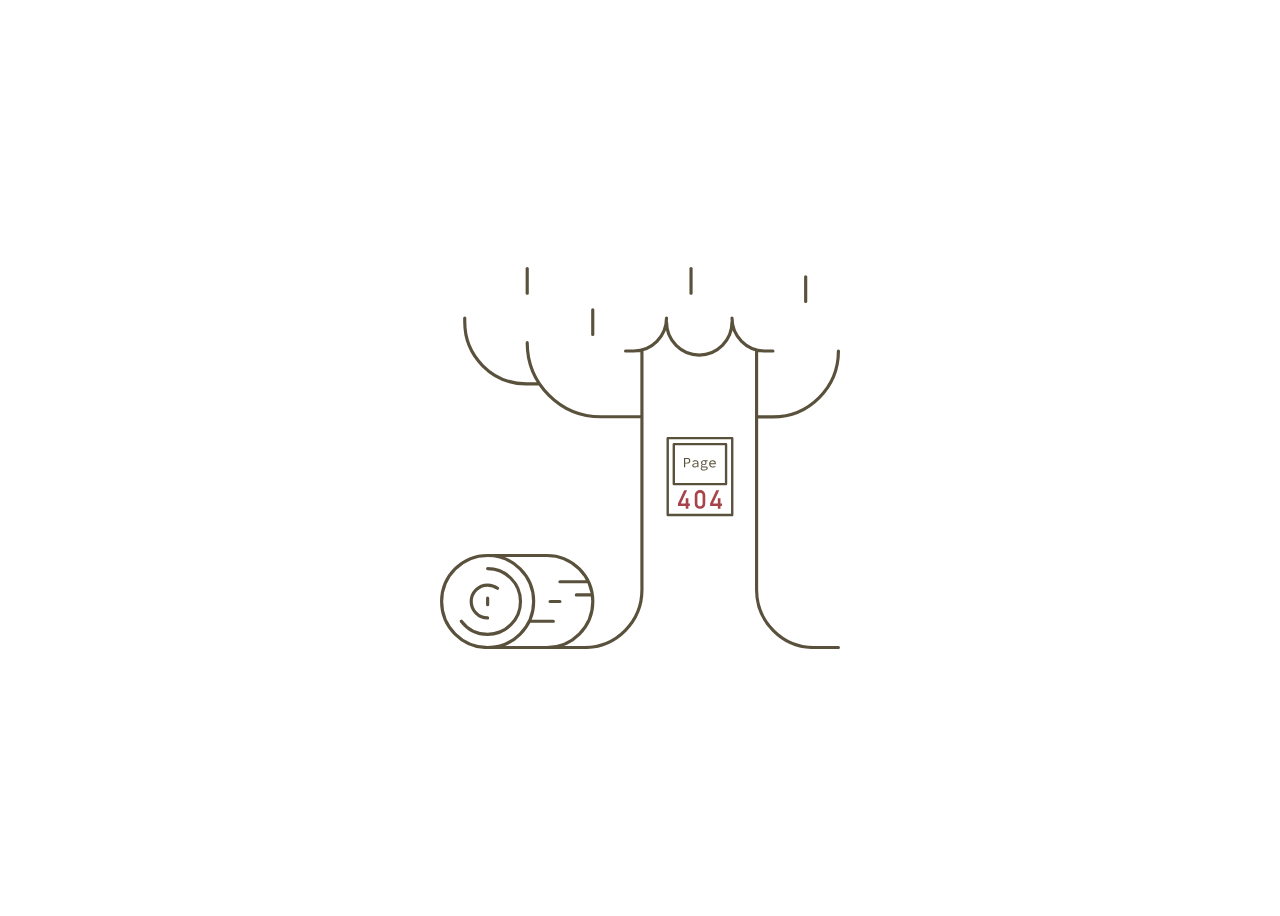
<file: application_layer/http/404_not_found.html>
<!DOCTYPE html>
<link rel="stylesheet" href="styles/404.css" type="text/css">

  <div class="container">
    <?xml version="1.0" encoding="UTF-8"?>
    <svg class="page404" viewBox="0 0 5059 4833" version="1.1" xmlns="http://www.w3.org/2000/svg" xmlns:xlink="http://www.w3.org/1999/xlink">
        <g id="Page-1" stroke="none" stroke-width="1" fill="none" fill-rule="evenodd">
            <g id="404" transform="translate(20.000000, 20.000000)">
                           <path d="M2534,4063 C2534,4465.61629 2209.36983,4792 1808.91667,4792 L1291,4792 M3984,4063 C3984,4465.61629 4308.369,4792 4708.5,4792 L5019,4792 M293,625 L293,677.0625 C293,1108.34825 640.739556,1458 1069.66667,1458 L1225,1458 M1083,937 C1083,1454.43222 1500.39286,1874 2015.14286,1874 L2533,1874 M5019,1042 C5019,1502.2325 4648.056,1875 4191,1875 L3984,1875 M2534,4063 L2534,1042 M3984,4063 L3984,1042 M2845,677 C2845,907.184 3030.472,1094 3259,1094 C3487.735,1094 3673,907.184 3673,677 M2845,625 C2845,855.184 2659.556,1042 2430.6,1042 L2327,1042 M3673,625 C3673,855.184 3858.6512,1042 4087.4,1042 L4191,1042" id="tree" stroke="#000000" stroke-width="40" stroke-linecap="round" stroke-linejoin="round"></path>
                <path d="M1083,0 L1083,312" id="leaf" stroke="#000000" stroke-width="40" stroke-linecap="round" stroke-linejoin="round"></path>
                <path d="M1912,521 L1912,833" id="leaf" stroke="#000000" stroke-width="40" stroke-linecap="round" stroke-linejoin="round"></path>
                <path d="M3155,0 L3155,312" id="leaf" stroke="#000000" stroke-width="40" stroke-linecap="round" stroke-linejoin="round"></path>
                <path d="M4605,104 L4605,416" id="leaf" stroke="#000000" stroke-width="40" stroke-linecap="round" stroke-linejoin="round"></path>
                <path d="M2860,2144 L3676,2144 L3676,3116 L2860,3116 L2860,2144 Z M2937,2221 L2937,2726 L3598,2726 L3598,2221 L2937,2221 Z" id="border" stroke="#000000" stroke-width="30" stroke-linejoin="round"></path>
                <path d="M3066,2513.52727 L3066,2395 L3101.68605,2395 C3108.17445,2395 3114.12207,2395.60227 3119.52907,2396.80682 C3124.93607,2398.01137 3129.562,2399.96874 3133.40698,2402.67898 C3137.25196,2405.38922 3140.22576,2408.9727 3142.32849,2413.42955 C3144.43121,2417.88639 3145.48256,2423.36701 3145.48256,2429.87159 C3145.48256,2436.13526 3144.43121,2441.55566 3142.32849,2446.13295 C3140.22576,2450.71025 3137.22192,2454.50453 3133.31686,2457.51591 C3129.4118,2460.52729 3124.78588,2462.78579 3119.43895,2464.29148 C3114.09203,2465.79717 3108.17445,2466.55 3101.68605,2466.55 L3080.9593,2466.55 L3080.9593,2513.52727 L3066,2513.52727 Z M3080.9593,2454.26364 L3099.88372,2454.26364 C3110.33726,2454.26364 3118.02711,2452.30627 3122.95349,2448.39148 C3127.87987,2444.47668 3130.34302,2438.30345 3130.34302,2429.87159 C3130.34302,2421.31928 3127.81979,2415.38695 3122.77326,2412.07443 C3117.72672,2408.76192 3110.09695,2407.10568 3099.88372,2407.10568 L3080.9593,2407.10568 L3080.9593,2454.26364 Z M3200.09302,2515.69545 C3196.00773,2515.69545 3192.16281,2515.1233 3188.55814,2513.97898 C3184.95347,2512.83465 3181.79943,2511.20853 3179.09593,2509.10057 C3176.39243,2506.9926 3174.2597,2504.40286 3172.69767,2501.33125 C3171.13565,2498.25964 3170.35465,2494.73638 3170.35465,2490.76136 C3170.35465,2485.8227 3171.52615,2481.5165 3173.86919,2477.84261 C3176.21222,2474.16873 3179.93699,2471.00683 3185.0436,2468.35682 C3190.15022,2465.7068 3196.72864,2463.53864 3204.77907,2461.85227 C3212.8295,2460.1659 3222.50188,2458.84091 3233.79651,2457.87727 C3233.67636,2454.86589 3233.19574,2452.03524 3232.35465,2449.38523 C3231.51356,2446.73521 3230.19187,2444.41649 3228.38953,2442.42898 C3226.5872,2440.44147 3224.21416,2438.84546 3221.27035,2437.64091 C3218.32654,2436.43636 3214.75196,2435.83409 3210.54651,2435.83409 C3204.77904,2435.83409 3199.25196,2436.94828 3193.96512,2439.1767 C3188.67827,2441.40512 3183.99227,2443.78408 3179.90698,2446.31364 L3174.13953,2436.19545 C3176.30234,2434.74999 3178.85561,2433.27444 3181.79942,2431.76875 C3184.74323,2430.26306 3187.86723,2428.90796 3191.17151,2427.70341 C3194.47579,2426.49886 3197.99029,2425.50512 3201.71512,2424.72216 C3205.43994,2423.9392 3209.22479,2423.54773 3213.06977,2423.54773 C3225.08533,2423.54773 3234.00675,2426.83008 3239.8343,2433.39489 C3245.66185,2439.95969 3248.57558,2448.72267 3248.57558,2459.68409 L3248.57558,2513.52727 L3236.5,2513.52727 L3235.23837,2501.60227 L3234.69767,2501.60227 C3229.77129,2505.45684 3224.33433,2508.7693 3218.38663,2511.53977 C3212.43892,2514.31024 3206.34112,2515.69545 3200.09302,2515.69545 Z M3204.05814,2503.77045 C3209.10468,2503.77045 3214.06102,2502.65626 3218.92733,2500.42784 C3223.79363,2498.19942 3228.74997,2494.97729 3233.79651,2490.76136 L3233.79651,2467.63409 C3224.42437,2468.35682 3216.58433,2469.38068 3210.27616,2470.70568 C3203.96799,2472.03069 3198.92153,2473.6267 3195.13663,2475.49375 C3191.35173,2477.3608 3188.6783,2479.46874 3187.11628,2481.81761 C3185.55426,2484.16649 3184.77326,2486.78635 3184.77326,2489.67727 C3184.77326,2492.20683 3185.31395,2494.34488 3186.39535,2496.09148 C3187.47675,2497.83808 3188.88856,2499.28352 3190.63081,2500.42784 C3192.37307,2501.57216 3194.41569,2502.41534 3196.75872,2502.95739 C3199.10176,2503.49943 3201.53487,2503.77045 3204.05814,2503.77045 Z M3317.24419,2554 C3304.38753,2554 3294.4448,2551.89207 3287.4157,2547.67614 C3280.38659,2543.46021 3276.87209,2537.43754 3276.87209,2529.60795 C3276.87209,2526.11476 3278.10367,2522.68184 3280.56686,2519.30909 C3283.03005,2515.93635 3286.60463,2512.86479 3291.2907,2510.09432 L3291.2907,2509.37159 C3288.88758,2508.04658 3286.78489,2506.23978 3284.98256,2503.95114 C3283.18022,2501.66249 3282.27907,2498.65116 3282.27907,2494.91705 C3282.27907,2492.14658 3283.18022,2489.28581 3284.98256,2486.33466 C3286.78489,2483.38351 3289.3682,2480.76365 3292.73256,2478.475 L3292.73256,2477.75227 C3289.72867,2475.46362 3287.1754,2472.42218 3285.07267,2468.62784 C3282.96995,2464.8335 3281.9186,2460.28639 3281.9186,2454.98636 C3281.9186,2450.16816 3282.8498,2445.83184 3284.71221,2441.97727 C3286.57462,2438.12271 3289.06781,2434.84035 3292.19186,2432.13011 C3295.31591,2429.41987 3298.95056,2427.31194 3303.09593,2425.80625 C3307.2413,2424.30056 3311.65695,2423.54773 3316.34302,2423.54773 C3321.14925,2423.54773 3325.47479,2424.27045 3329.31977,2425.71591 L3365.54651,2425.71591 L3365.54651,2437.82159 L3342.83721,2437.82159 C3344.87986,2439.86933 3346.62209,2442.45908 3348.06395,2445.59091 C3349.50582,2448.72274 3350.22674,2452.03521 3350.22674,2455.52841 C3350.22674,2460.22616 3349.35563,2464.44203 3347.61337,2468.17614 C3345.87112,2471.91025 3343.46804,2475.07215 3340.40407,2477.66193 C3337.3401,2480.25172 3333.73549,2482.2392 3329.59012,2483.62443 C3325.44475,2485.00967 3321.02909,2485.70227 3316.34302,2485.70227 C3314.06007,2485.70227 3311.62695,2485.43125 3309.0436,2484.8892 C3306.46026,2484.34716 3303.96707,2483.5341 3301.56395,2482.45 C3296.99804,2485.34092 3294.71512,2488.71362 3294.71512,2492.56818 C3294.71512,2496.06138 3296.30715,2498.62101 3299.49128,2500.24716 C3302.6754,2501.8733 3307.15113,2502.68636 3312.9186,2502.68636 L3332.56395,2502.68636 C3343.85858,2502.68636 3352.23931,2504.25226 3357.7064,2507.38409 C3363.17348,2510.51592 3365.90698,2515.81587 3365.90698,2523.28409 C3365.90698,2527.37957 3364.76552,2531.2943 3362.48256,2535.02841 C3360.1996,2538.76252 3356.95545,2542.01476 3352.75,2544.78523 C3348.54455,2547.5557 3343.43801,2549.78408 3337.43023,2551.47045 C3331.42245,2553.15683 3324.69384,2554 3317.24419,2554 Z M3316.34302,2475.76477 C3321.99034,2475.76477 3326.76645,2473.89775 3330.67151,2470.16364 C3334.57657,2466.42953 3336.52907,2461.37049 3336.52907,2454.98636 C3336.52907,2451.97498 3335.98838,2449.20456 3334.90698,2446.675 C3333.82558,2444.14544 3332.38373,2441.97728 3330.5814,2440.17045 C3328.77906,2438.36363 3326.64633,2436.9483 3324.18314,2435.92443 C3321.71995,2434.90056 3319.1066,2434.38864 3316.34302,2434.38864 C3313.57944,2434.38864 3310.9661,2434.90056 3308.50291,2435.92443 C3306.03972,2436.9483 3303.90699,2438.36363 3302.10465,2440.17045 C3300.30232,2441.97728 3298.86047,2444.14544 3297.77907,2446.675 C3296.69767,2449.20456 3296.15698,2451.97498 3296.15698,2454.98636 C3296.15698,2461.37049 3298.13952,2466.42953 3302.10465,2470.16364 C3306.06979,2473.89775 3310.81586,2475.76477 3316.34302,2475.76477 Z M3318.32558,2543.15909 C3323.37212,2543.15909 3327.93796,2542.67728 3332.02326,2541.71364 C3336.10855,2540.75 3339.59301,2539.45512 3342.47674,2537.82898 C3345.36048,2536.20283 3347.55329,2534.33581 3349.05523,2532.22784 C3350.55718,2530.11988 3351.30814,2527.9216 3351.30814,2525.63295 C3351.30814,2521.41702 3349.65602,2518.58637 3346.35174,2517.14091 C3343.04746,2515.69545 3338.03104,2514.97273 3331.30233,2514.97273 L3314.18023,2514.97273 C3311.65696,2514.97273 3309.28393,2514.88239 3307.06105,2514.7017 C3304.83817,2514.52102 3302.76551,2514.12955 3300.84302,2513.52727 C3296.63758,2515.81592 3293.72385,2518.19487 3292.10174,2520.6642 C3290.47964,2523.13354 3289.6686,2525.63294 3289.6686,2528.1625 C3289.6686,2532.7398 3292.10172,2536.38351 3296.96802,2539.09375 C3301.83433,2541.80399 3308.95344,2543.15909 3318.32558,2543.15909 Z M3431.51163,2515.69545 C3424.90307,2515.69545 3418.74518,2514.6716 3413.03779,2512.62386 C3407.3304,2510.57613 3402.34401,2507.56479 3398.07849,2503.58977 C3393.81296,2499.61475 3390.44866,2494.76651 3387.98547,2489.04489 C3385.52227,2483.32327 3384.2907,2476.78867 3384.2907,2469.44091 C3384.2907,2462.33406 3385.52227,2455.95003 3387.98547,2450.28864 C3390.44866,2444.62724 3393.75289,2439.80911 3397.89826,2435.83409 C3402.04363,2431.85907 3406.7897,2428.81762 3412.13663,2426.70966 C3417.48355,2424.60169 3423.10075,2423.54773 3428.98837,2423.54773 C3435.23647,2423.54773 3440.85366,2424.54147 3445.84012,2426.52898 C3450.82658,2428.51649 3455.03196,2431.31703 3458.4564,2434.93068 C3461.88083,2438.54434 3464.49418,2442.88066 3466.29651,2447.93977 C3468.09885,2452.99889 3469,2458.59997 3469,2464.74318 C3469,2466.42955 3468.93992,2468.05567 3468.81977,2469.62159 C3468.69961,2471.18751 3468.51938,2472.57272 3468.27907,2473.77727 L3399.25,2473.77727 C3400.21125,2483.77505 3403.8459,2491.27327 3410.15407,2496.27216 C3416.46224,2501.27105 3424.18212,2503.77045 3433.31395,2503.77045 C3438.6008,2503.77045 3443.37692,2503.01762 3447.64244,2501.51193 C3451.90797,2500.00624 3456.02324,2497.98865 3459.98837,2495.45909 L3465.39535,2505.21591 C3461.06975,2508.10683 3456.1134,2510.57613 3450.52616,2512.62386 C3444.93893,2514.6716 3438.60081,2515.69545 3431.51163,2515.69545 Z M3429.34884,2435.29205 C3425.74417,2435.29205 3422.28975,2435.89431 3418.98547,2437.09886 C3415.68119,2438.30342 3412.70738,2440.01988 3410.06395,2442.2483 C3407.42053,2444.47672 3405.19768,2447.27726 3403.39535,2450.65 C3401.59301,2454.02274 3400.3314,2457.87725 3399.61047,2462.21364 L3455.48256,2462.21364 C3454.88178,2453.1795 3452.26843,2446.43411 3447.64244,2441.97727 C3443.01645,2437.52043 3436.91864,2435.29205 3429.34884,2435.29205 Z" id="Page" fill="#000000"></path>
                <path d="M3396,3002.17284 L3396,2970.55556 L3474.29582,2803 L3511.75563,2803 L3432.49518,2970.55556 L3493.7492,2970.55556 L3493.7492,2903.30864 L3527.35048,2903.30864 L3527.35048,2970.55556 L3546,2970.55556 L3546,3002.17284 L3527.35048,3002.17284 L3527.35048,3037 L3493.7492,3037 L3493.7492,3002.17284 L3396,3002.17284 Z M3202,2971.55061 L3202,2868.2888 C3202.21443,2846.66206 3209.12972,2830.014 3222.74607,2818.34413 C3235.5047,2806.78132 3250.72905,2801 3268.41959,2801 C3286.6462,2801 3302.13859,2806.78132 3314.89722,2818.34413 C3327.87028,2830.014 3334.57114,2846.66206 3335,2868.2888 L3335,2971.55061 C3334.57114,2993.07028 3327.87028,3009.66481 3314.89722,3021.33468 C3302.13859,3032.89749 3286.6462,3038.78587 3268.41959,3039 C3250.72905,3038.78587 3235.5047,3032.89749 3222.74607,3021.33468 C3209.12972,3009.66481 3202.21443,2993.07028 3202,2971.55061 Z M3301.38815,2969.62348 C3300.74486,2993.28442 3289.75545,3005.22177 3268.41959,3005.4359 C3246.97652,3005.22177 3236.04071,2993.28442 3235.61185,2969.62348 L3235.61185,2870.37652 C3236.04071,2846.92971 3246.97652,2834.99235 3268.41959,2834.5641 C3289.75545,2834.99235 3300.74486,2846.92971 3301.38815,2870.37652 L3301.38815,2969.62348 Z M2990,3002.17284 L2990,2970.55556 L3068.29582,2803 L3105.75563,2803 L3026.49518,2970.55556 L3087.7492,2970.55556 L3087.7492,2903.30864 L3121.35048,2903.30864 L3121.35048,2970.55556 L3140,2970.55556 L3140,3002.17284 L3121.35048,3002.17284 L3121.35048,3037 L3087.7492,3037 L3087.7492,3002.17284 L2990,3002.17284 Z" id="notFound" fill="#000000"></path>
                <path d="M582.4375,4792.43333 C903.798189,4792.43333 1164.3125,4531.89291 1164.3125,4210.5 C1164.3125,3889.10709 903.798189,3628.56667 582.4375,3628.56667 C261.076811,3628.56667 0.5625,3889.10709 0.5625,4210.5 C0.5625,4531.89291 261.076811,4792.43333 582.4375,4792.43333 Z M582.4375,4418.33333 C467.641875,4418.33333 374.625,4325.30713 374.625,4210.5 C374.625,4095.69287 467.641875,4002.66667 582.4375,4002.66667 C629.070625,4002.66667 672.129375,4018.04633 706.7925,4043.9008 M582.4375,3628.56667 L1330.5625,3628.56667 C1651.92375,3628.56667 1912.4375,3889.10653 1912.4375,4210.5 C1912.4375,4531.89347 1651.92375,4792.43333 1330.5625,4792.43333 L582.4375,4792.43333 M249.77125,4459.73373 C325.58125,4560.74073 446.361875,4626.16667 582.4375,4626.16667 C812.02875,4626.16667 998.0625,4440.11427 998.0625,4210.5 C998.0625,3980.88573 812.02875,3794.83333 582.4375,3794.83333 M1108.28625,4459.9 L1413.6875,4459.9 M1372.125,4210.5 L1496.8125,4210.5 M1704.625,4127.36667 L1906.53562,4127.36667 M1856.41125,3961.1 L1496.8125,3961.1 M582.4375,4168.93333 L582.4375,4252.06667" id="wood-stump" stroke="#000000" stroke-width="40" stroke-linecap="round" stroke-linejoin="round"></path>
            </g>
        </g>
    </svg>
  </div>
</file>
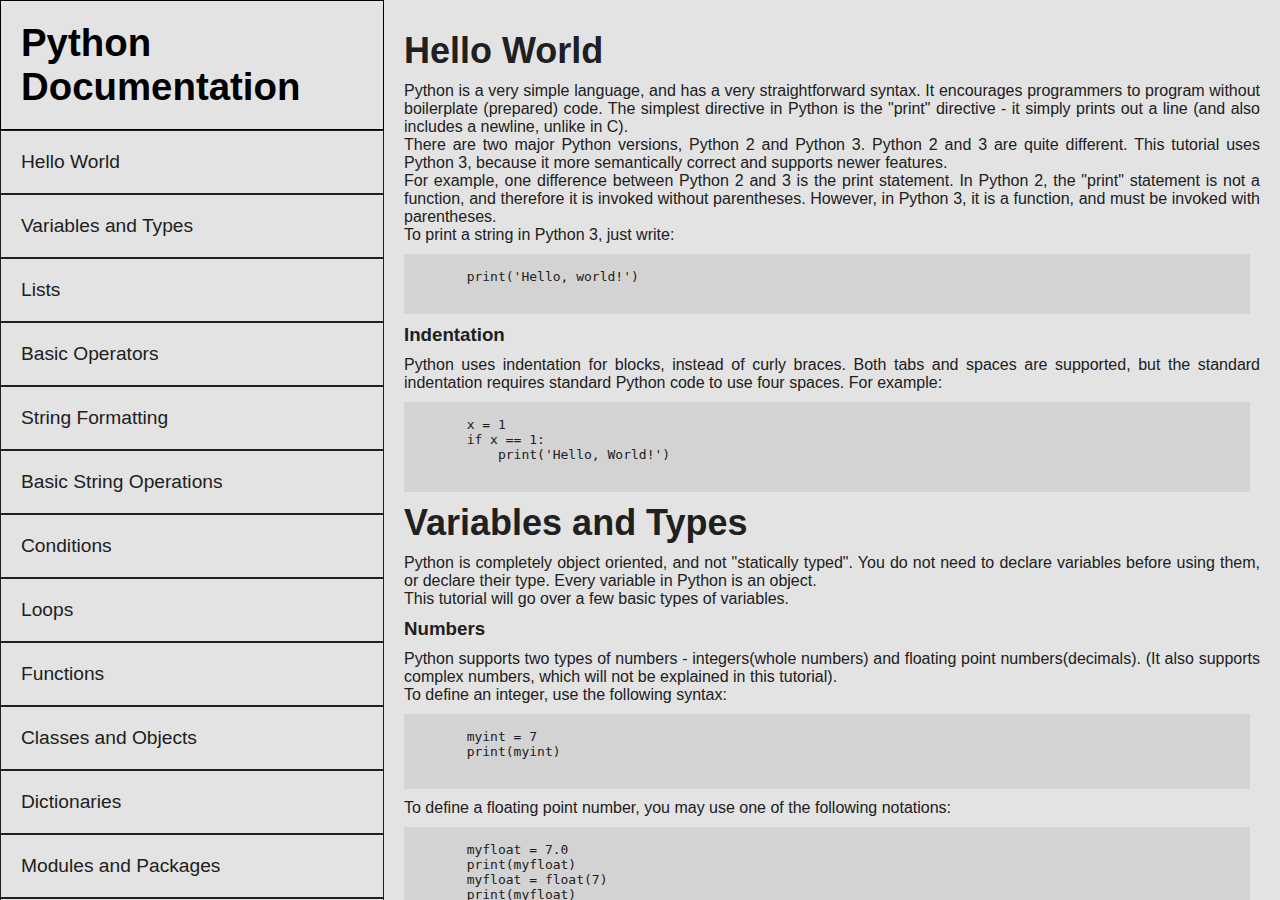
<file: application_layer/http/doc.html>
<!DOCTYPE html>
<html lang="en">
<head>
    <meta charset="UTF-8">
    <meta name="viewport" content="width=device-width, initial-scale=1.0">
    <link rel="stylesheet" href="styles/doc.css" type="text/css">
    <title>Python Doc</title>
</head>
<body>    
    
        <nav id="navbar">
            <!--Título principal-->
            <header id="header-doc"><h1>Python Documentation</h1></header>

                <a href="#Hello_World" class="nav-link">Hello World</a>
                <a href="#Variables_and_Types" class="nav-link">Variables and Types</a>
                <a href="#Lists" class="nav-link">Lists</a>
                <a href="#Basic_Operators" class="nav-link">Basic Operators</a>
                <a href="#String_Formatting" class="nav-link">String Formatting</a>
                <a href="#Basic_String_Operations" class="nav-link">Basic String Operations</a>
                <a href="#Conditions" class="nav-link">Conditions</a>
                <a href="#Loops" class="nav-link">Loops</a>
                <a href="#Functions" class="nav-link">Functions</a>
                <a href="#Classes_and_Objects" class="nav-link">Classes and Objects</a>
                <a href="#Dictionaries" class="nav-link">Dictionaries</a>
                <a href="#Modules_and_Packages" class="nav-link">Modules and Packages</a>
                <a href="#Reference" class="nav-link">Reference</a>

        </nav>



        <!--Conteúdo da página-->
        <main id="main-doc">
            <!--1-->
            <section class="main-section" id="Hello_World">
                <header class="header-section">
                    <h2>Hello World</h2>
                </header>
                    <p>
                        Python is a very simple language, and has a very straightforward syntax. It encourages programmers to program without boilerplate (prepared) code. The simplest directive in Python is the "print" directive - it simply prints out a line (and also includes a newline, unlike in C).
                    </p>
                    <p>
                        There are two major Python versions, Python 2 and Python 3. Python 2 and 3 are quite different. This tutorial uses Python 3, because it more semantically correct and supports newer features.
                    </p>
                    <p>
                        For example, one difference between Python 2 and 3 is the print statement. In Python 2, the "print" statement is not a function, and therefore it is invoked without parentheses. However, in Python 3, it is a function, and must be invoked with parentheses.
                    </p>
                    <p>
                        To print a string in Python 3, just write:
                    </p>
                    <pre>
                        <code class="code-block">
        print('Hello, world!')
                        </code>
                    </pre>

                <h3>Indentation</h3>
                    <p>
                        Python uses indentation for blocks, instead of curly braces. Both tabs and spaces are supported, but the standard indentation requires standard Python code to use four spaces. For example:
                    </p>
                    <pre>
                        <code class="code-block">
        x = 1
        if x == 1:
            print('Hello, World!')
                        </code>
                    </pre>



            </section>

            <!--2-->
            <section class="main-section" id="Variables_and_Types">
                <header class="header-section">
                    <h2>Variables and Types</h2>
                </header>
                    <p>
                        Python is completely object oriented, and not "statically typed". You do not need to declare variables before using them, or declare their type. Every variable in Python is an object.
                    </p>
                    <p>
                        This tutorial will go over a few basic types of variables.
                    </p>

                <h3>Numbers</h3>

                    <p>
                        Python supports two types of numbers - integers(whole numbers) and floating point numbers(decimals). (It also supports complex numbers, which will not be explained in this tutorial).
                    </p>
                    <p>
                        To define an integer, use the following syntax:
                    </p>

                    <pre>
                        <code class="code-block">
        myint = 7
        print(myint)
                        </code>
                    </pre>       
                    
                    <p>
                        To define a floating point number, you may use one of the following notations:
                    </p>

                    <pre>
                        <code class="code-block">
        myfloat = 7.0
        print(myfloat)
        myfloat = float(7)
        print(myfloat)
                        </code>
                    </pre>    

                <h3>Strings</h3>
                    <p>
                        Strings are defined either with a single quote or a double quotes.
                    </p>

                    <pre>
                        <code class="code-block">
        mystring = 'hello'
        print(mystring)
        mystring = "hello"
        print(mystring)
                        </code>
                    </pre>   
                    
                    <p>
                        The difference between the two is that using double quotes makes it easy to include apostrophes (whereas these would terminate the string if using single quotes)
                    </p>
        
                    <pre>
                        <code class="code-block">
        mystring = "Don't worry about apostrophes"
        print(mystring)
                        </code>
                    </pre>   

                    <p>
                        There are additional variations on defining strings that make it easier to include things such as carriage returns, backslashes and Unicode characters. These are beyond the scope of this tutorial, but are covered in the <a href="https://docs.python.org/3/tutorial/introduction.html#strings" target="_blank">Python documentation.</a>
                    </p>
                    <p>
                        Simple operators can be executed on numbers and strings:
                    </p>

                    <pre>
                        <code class="code-block">
        one = 1
        two = 2
        three = one + two
        print(three)
        
        hello = "hello"
        world = "world"
        helloworld = hello + " " + world
        print(helloworld)
                        </code>
                    </pre>  
                    
                    <p>
                        Assignments can be done on more than one variable "simultaneously" on the same line like this
                    </p>

                    <pre>
                        <code class="code-block">
        a, b = 3, 4
        print(a,b)
                        </code>
                    </pre>  

                    <p>
                        Mixing operators between numbers and strings is not supported:
                    </p>

                    <pre>
                        <code class="code-block">
        # This will not work!
        one = 1
        two = 2
        hello = "hello"
        
        print(one + two + hell  o)
                        </code>
                    </pre>  
            </section>

            <!--3-->
            <section class="main-section" id="Lists">
                <header class="header-section">
                    <h2>Lists</h2>
                </header>

                    <p>
                        Lists are very similar to arrays. They can contain any type of variable, and they can contain as many variables as you wish. Lists can also be iterated over in a very simple manner. Here is an example of how to build a list.
                    </p>
                    <pre>
                        <code class="code-block">
        mylist = []
        mylist.append(1)
        mylist.append(2)
        mylist.append(3)
        print(mylist[0]) # prints 1
        print(mylist[1]) # prints 2
        print(mylist[2]) # prints 3
        
        # prints out 1,2,3
        for x in mylist:
            print(x)
                        </code>
                    </pre>   

                    <p>
                        Accessing an index which does not exist generates an exception (an error).
                    </p>

                    <pre>
                        <code class="code-block">
        mylist = [1,2,3]
        print(mylist[10])
                        </code>
                    </pre>
                    
            </section>

            <!--4-->
            <section class="main-section" id="Basic_Operators">
                <header class="header-section">
                    <h2>Basic Operators</h2>
                </header>
                    <p>
                        This section explains how to use basic operators in Python.
                    </p>
                
                <h3>Arithmetic Operators</h3>
                
                    <p>
                        Just as any other programming languages, the addition, subtraction, multiplication, and division operators can be used with numbers.
                    </p>

                    <pre>
                        <code class="code-block">
        number = 1 + 2 * 3 / 4.0
        print(number)
                        </code>
                    </pre>

                    <p>
                        Try to predict what the answer will be. Does python follow order of operations?
                    </p>
                    <p>
                        Another operator available is the modulo (%) operator, which returns the integer remainder of the division. dividend % divisor = remainder.
                    </p>

                    <pre>
                        <code class="code-block">
        remainder = 11 % 3
        print(remainder)
                        </code>
                    </pre>

                    <p>
                        Using two multiplication symbols makes a power relationship.
                    </p>

                    <pre>
                        <code class="code-block">
        squared = 7 ** 2
        cubed = 2 ** 3
        print(squared)
        print(cubed)
                        </code>
                    </pre>
                
                <h3>Using Operators with Strings</h3>

                    <p>
                        Python supports concatenating strings using the addition operator:
                    </p>

                    <pre>
                        <code class="code-block">
        helloworld = "hello" + " " + "world"
        print(helloworld)
                        </code>
                    </pre>

                    <p>
                        Python also supports multiplying strings to form a string with a repeating sequence:
                    </p>

                    <pre>
                        <code class="code-block">
        lotsofhellos = "hello" * 10
        print(lotsofhellos)
                        </code>
                    </pre>

                <h3>Using Operators with Lists</h3>
                    
                    <p>
                        Lists can be joined with the addition operators:
                    </p>

                    <pre>
                        <code class="code-block">
        even_numbers = [2,4,6,8]
        odd_numbers = [1,3,5,7]
        all_numbers = odd_numbers + even_numbers
        print(all_numbers)
                        </code>
                    </pre>
                    
                    <p>
                        Just as in strings, Python supports forming new lists with a repeating sequence using the multiplication operator:
                    </p>

                    <pre>
                        <code class="code-block">
        print([1,2,3] * 3)
                        </code>
                    </pre>
            </section>

            <!--5-->
            <section class="main-section" id="String_Formatting">
                <header class="header-section">
                    <h2>String Formatting</h2>
                </header>

                    <p>
                        Python uses C-style string formatting to create new, formatted strings. The "%" operator is used to format a set of variables enclosed in a "tuple" (a fixed size list), together with a format string, which contains normal text together with "argument specifiers", special symbols like "%s" and "%d".
                    </p>
                    <p>
                        Let's say you have a variable called "name" with your user name in it, and you would then like to print(out a greeting to that user.)
                    </p>
                    
                    <pre>
                        <code class="code-block">
        # This prints out "Hello, John!"
        name = "John"
        print("Hello, %s!" % name)
                        </code>
                    </pre>

                    <p>
                        To use two or more argument specifiers, use a tuple (parentheses):
                    </p>
                    
                    <pre>
                        <code class="code-block">
        # This prints out "John is 23 years old."
        name = "John"
        age = 23
        print("%s is %d years old." % (name, age))
                        </code>
                    </pre>

                    <p>
                        Any object which is not a string can be formatted using the %s operator as well. The string which returns from the "repr" method of that object is formatted as the string. For example:
                    </p>

                    <pre>
                        <code class="code-block">
        # This prints out: A list: [1, 2, 3]
        mylist = [1,2,3]
        print("A list: %s" % mylist)
                        </code>
                    </pre>

                    <p>
                        Here are some basic argument specifiers you should know:
                    </p>

                    <ul>
                        <li>
                            %s - String (or any object with a string representation, like numbers)
                        </li>
                        <li>
                            %d - Integers
                        </li>
                        <li>
                            %f - Floating point numbers
                        </li>
                        <li>
                            %.<number of digits>f - Floating point numbers with a fixed amount of digits to the right of the dot.
                        </li>
                        <li>
                            %x/%X - Integers in hex representation (lowercase/uppercase)
                        </li>
                    </ul>

            </section>

            <!--6-->
            <section class="main-section" id="Basic_String_Operations">
                <header class="header-section">
                    <h2>Basic String Operations</h2>
                </header>

                    <p>
                        Strings are bits of text. They can be defined as anything between quotes:
                    </p>
                    <pre>
                        <code class="code-block">
        astring = "Hello world!"
        astring2 = 'Hello world!'
                        </code>
                    </pre>

                    <p>
                        As you can see, the first thing you learned was printing a simple sentence. This sentence was stored by Python as a string. However, instead of immediately printing strings out, we will explore the various things you can do to them. You can also use single quotes to assign a string. However, you will face problems if the value to be assigned itself contains single quotes. For example to assign the string in these bracket(single quotes are ' ') you need to use double quotes only like this
                    </p>

                    <pre>
                        <code class="code-block">
        astring = "Hello world!"
        print("single quotes are ' '")

        print(len(astring))
                        </code>
                    </pre>

                    <p>
                        That prints out 12, because "Hello world!" is 12 characters long, including punctuation and spaces.
                    </p>

                    <pre>
                        <code class="code-block">
        astring = "Hello world!"
        print(astring.index("o"))
                        </code>
                    </pre>

                    <p>
                        That prints out 4, because the location of the first occurrence of the letter "o" is 4 characters away from the first character. Notice how there are actually two o's in the phrase - this method only recognizes the first.
                    </p>
                    <p>
                        But why didn't it print out 5? Isn't "o" the fifth character in the string? To make things more simple, Python (and most other programming languages) start things at 0 instead of 1. So the index of "o" is 4.
                    </p>

                    <pre>
                        <code class="code-block">
        astring = "Hello world!"
        print(astring.count("l"))
                        </code>
                    </pre>

                    <p>
                        For those of you using silly fonts, that is a lowercase L, not a number one. This counts the number of l's in the string. Therefore, it should print 3.
                    </p>

                    <pre>
                        <code class="code-block">
        astring = "Hello world!"
        print(astring[3:7])
                        </code>
                    </pre>

                    <p>
                        This prints a slice of the string, starting at index 3, and ending at index 6. But why 6 and not 7? Again, most programming languages do this - it makes doing math inside those brackets easier.
                    </p>
                    <p>
                        If you just have one number in the brackets, it will give you the single character at that index. If you leave out the first number but keep the colon, it will give you a slice from the start to the number you left in. If you leave out the second number, it will give you a slice from the first number to the end.
                    </p>
                    <p>
                        You can even put negative numbers inside the brackets. They are an easy way of starting at the end of the string instead of the beginning. This way, -3 means "3rd character from the end".
                    </p>

                    <pre>
                        <code class="code-block">
        astring = "Hello world!"
        print(astring[3:7:2])
                        </code>
                    </pre>

                    <p>
                        This prints the characters of string from 3 to 7 skipping one character. This is extended slice syntax. The general form is [start:stop:step].
                    </p>

                    <pre>
                        <code class="code-block">
        astring = "Hello world!"
        print(astring[3:7])
        print(astring[3:7:1])
                        </code>
                    </pre>

                    <p>
                        Note that both of them produce same output
                    </p>
                    <p>
                        There is no function like strrev in C to reverse a string. But with the above mentioned type of slice syntax you can easily reverse a string like this
                    </p>

                    <pre>
                        <code class="code-block">
        astring = "Hello world!"
        print(astring[::-1])
                        </code>
                    </pre>

                    <p>
                        This
                    </p>

                    <pre>
                        <code class="code-block">
        astring = "Hello world!"
        print(astring.upper())
        print(astring.lower())
                        </code>
                    </pre>

                    <p>
                        These make a new string with all letters converted to uppercase and lowercase, respectively.
                    </p>

                    <pre>
                        <code class="code-block">
        astring = "Hello world!"
        print(astring.startswith("Hello"))
        print(astring.endswith("asdfasdfasdf"))
                        </code>
                    </pre>

                    <p>
                        This is used to determine whether the string starts with something or ends with something, respectively. The first one will print True, as the string starts with "Hello". The second one will print False, as the string certainly does not end with "asdfasdfasdf".
                    </p>

                    <pre>
                        <code class="code-block">
        astring = "Hello world!"
        afewwords = astring.split(" ")
                        </code>
                    </pre>

                    <p>
                        This splits the string into a bunch of strings grouped together in a list. Since this example splits at a space, the first item in the list will be "Hello", and the second will be "world!".
                    </p>
            </section>

            <!--7-->
            <section class="main-section" id="Conditions">
                <header class="header-section">
                    <h2>Conditions</h2>
                </header>

                    <p>
                        Python uses boolean logic to evaluate conditions. The boolean values True and False are returned when an expression is compared or evaluated. For example:
                    </p>

                    <pre>
                        <code class="code-block">
        x = 2
        print(x == 2) # prints out True
        print(x == 3) # prints out False
        print(x < 3) # prints out True
                        </code>
                    </pre>

                    <p>
                        Notice that variable assignment is done using a single equals operator "=", whereas comparison between two variables is done using the double equals operator "==". The "not equals" operator is marked as "!=".
                    </p>

                <h3>Boolean Operators</h3>

                    <p>
                        The "and" and "or" boolean operators allow building complex boolean expressions, for example:
                    </p>

                    <pre>
                        <code class="code-block">
        name = "John"
        age = 23
        if name == "John" and age == 23:
            print("Your name is John, and you are also 23 years old.")
        
        if name == "John" or name == "Rick":
            print("Your name is either John or Rick.")
                        </code>
                    </pre>

                <h3>The "in" operator</h3>

                    <p>
                        The "in" operator could be used to check if a specified object exists within an iterable object container, such as a list:
                    </p>

                    <pre>
                        <code class="code-block">
        name = "John"
        if name in ["John", "Rick"]:
            print("Your name is either John or Rick.")
                        </code>
                    </pre>

                    <p>
                        Python uses indentation to define code blocks, instead of brackets. The standard Python indentation is 4 spaces, although tabs and any other space size will work, as long as it is consistent. Notice that code blocks do not need any termination.
                    </p>
                    <p>
                        Here is an example for using Python's "if" statement using code blocks:
                    </p>

                    <pre>
                        <code class="code-block">
        statement = False
        another_statement = True
        if statement is True:
            # do something
            pass
        elif another_statement is True: # else if
            # do something else
            pass
        else:
            # do another thing
            pass
                        </code>
                    </pre>

                    <p>
                        For example:
                    </p>

                    <pre>
                        <code class="code-block">
        x = 2
        if x == 2:
            print("x equals two!")
        else:
            print("x does not equal to two.")
                        </code>
                    </pre>

                    <p>
                        A statement is evaulated as true if one of the following is correct: 1. The "True" boolean variable is given, or calculated using an expression, such as an arithmetic comparison. 2. An object which is not considered "empty" is passed.
                    </p>
                    <p>
                        Here are some examples for objects which are considered as empty: 1. An empty string: "" 2. An empty list: [] 3. The number zero: 0 4. The false boolean variable: False
                    </p>
                
                <h3>The 'is' operator</h3>

                    <p>
                        Unlike the double equals operator "==", the "is" operator does not match the values of the variables, but the instances themselves. For example:
                    </p>
                    
                    <pre>
                        <code class="code-block">
        x = [1,2,3]
        y = [1,2,3]
        print(x == y) # Prints out True
        print(x is y) # Prints out False
                        </code>
                    </pre>

                <h3>The "not" operator</h3>

                    <p>
                        Using "not" before a boolean expression inverts it:
                    </p>

                    <pre>
                        <code class="code-block">
        print(not False) # Prints out True
        print((not False) == (False)) # Prints out False
                        </code>
                    </pre>
            </section>

            <!--8-->
            <section class="main-section" id="Loops">
                <header class=header-section>
                    <h2>Loops</h2>
                </header>

                    <p>
                        There are two types of loops in Python, for and while.
                    </p>
                
                <h3>The "for" loop</h3>

                    <p>
                        For loops iterate over a given sequence. Here is an example:
                    </p>

                    <pre>
                        <code class="code-block">
        primes = [2, 3, 5, 7]
        for prime in primes:
            print(prime)
                        </code>
                    </pre>

                    <p>
                        For loops can iterate over a sequence of numbers using the "range" and "xrange" functions. The difference between range and xrange is that the range function returns a new list with numbers of that specified range, whereas xrange returns an iterator, which is more efficient. (Python 3 uses the range function, which acts like xrange). Note that the range function is zero based.
                    </p>
                    
                    <pre>
                        <code class="code-block">
        # Prints out the numbers 0,1,2,3,4
        for x in range(5):
            print(x)
        
        # Prints out 3,4,5
        for x in range(3, 6):
            print(x)
        
        # Prints out 3,5,7
        for x in range(3, 8, 2):
            print(x)
                        </code>
                    </pre>

                <h3>"while" loops</h3>

                    <p>
                        While loops repeat as long as a certain boolean condition is met. For example:
                    </p>

                    <pre>
                        <code class="code-block">
        # Prints out 0,1,2,3,4

        count = 0
        while count < 5:
            print(count)
            count += 1  # This is the same as count = count + 1
                        </code>
                    </pre>

                <h3>"break" and "continue" statements</h3>

                    <p>
                        <strong>break</strong> is used to exit a for loop or a while loop, whereas <strong>continue</strong> is used to skip the current block, and return to the "for" or "while" statement. A few examples:
                    </p>

                    <pre>
                        <code class="code-block">
        # Prints out 0,1,2,3,4

        count = 0
        while True:
            print(count)
            count += 1
            if count >= 5:
                break
        
        # Prints out only odd numbers - 1,3,5,7,9
        for x in range(10):
            # Check if x is even
            if x % 2 == 0:
                continue
            print(x)
                        </code>
                    </pre>

                <h3>Can we use "else" clause for loops?</h3>
                    <p>
                        Unlike languages like C,CPP.. we can use else for loops. When the loop condition of "for" or "while" statement fails then code part in "else" is executed. If a break statement is executed inside the for loop then the "else" part is skipped. Note that the "else" part is executed even if there is a continue statement.
                    </p>

                    <pre>
                        <code class="code-block">
        # Prints out 0,1,2,3,4 and then it prints "count value reached 5"

        count=0
        while(count<5):
            print(count)
            count +=1
        else:
            print("count value reached %d" %(count))
        
        # Prints out 1,2,3,4
        for i in range(1, 10):
            if(i%5==0):
                break
            print(i)
        else:
            print("this is not printed because for loop is terminated because of break but not due to fail in condition")
                        </code>
                    </pre>
            </section>

            <!--9-->
            <section class="main-section" id="Functions">
                <header class="header-section">
                    <h2>Functions</h2>
                </header>

                <h3>What are Functions?</h3>

                    <p>
                        Functions are a convenient way to divide your code into useful blocks, allowing us to order our code, make it more readable, reuse it and save some time. Also functions are a key way to define interfaces so programmers can share their code.
                    </p>
                
                <h3>How do you write functions in Python?</h3>

                    <p>
                        As we have seen on previous tutorials, Python makes use of blocks.
                    </p>
                    <p>
                        A block is a area of code of written in the format of:
                    </p>

                    <pre>
                        <code class="code-block">
        block_head:
            1st block line
            2nd block line
            ...
                        </code>
                    </pre>

                    <p>
                        Where a block line is more Python code (even another block), and the block head is of the following format: block_keyword block_name(argument1,argument2, ...) Block keywords you already know are "if", "for", and "while".
                    </p>
                    <p>
                        Functions in python are defined using the block keyword "def", followed with the function's name as the block's name. For example:
                    </p>

                    <pre>
                        <code class="code-block">
        def my_function():
            print("Hello From My Function!")
                        </code>
                    </pre>

                    <p>
                        Functions may also receive arguments (variables passed from the caller to the function). For example:
                    </p>

                    <pre>
                        <code class="code-block">
        def my_function_with_args(username, greeting):
            print("Hello, %s , From My Function!, I wish you %s"%(username, greeting))
                        </code>
                    </pre>

                    <p>
                        Functions may return a value to the caller, using the keyword- 'return' . For example:
                    </p>

                    <pre>
                        <code class="code-block">
        def sum_two_numbers(a, b):
            return a + b
                        </code>
                    </pre>

                <h3>How do you call functions in Python?</h3>

                    <p>
                        Simply write the function's name followed by (), placing any required arguments within the brackets. For example, lets call the functions written above (in the previous example):
                    </p>

                    <pre>
                        <code class="code-block">
        # Define our 3 functions
        def my_function():
            print("Hello From My Function!")
        
        def my_function_with_args(username, greeting):
            print("Hello, %s, From My Function!, I wish you %s"%(username, greeting))
        
        def sum_two_numbers(a, b):
            return a + b
        
        # print(a simple greeting)
        my_function()
        
        #prints - "Hello, John Doe, From My Function!, I wish you a great year!"
        my_function_with_args("John Doe", "a great year!")
        
        # after this line x will hold the value 3!
        x = sum_two_numbers(1,2)
                        </code>
                    </pre>
            </section>

            <!--10-->
            <section class="main-section" id="Classes_and_Objects">
                <header class="header-section">
                    <h2>Classes and Objects</h2>
                </header>

                    <p>
                        Objects are an encapsulation of variables and functions into a single entity. Objects get their variables and functions from classes. Classes are essentially a template to create your objects.
                    </p>
                    <p>
                        A very basic class would look something like this:
                    </p>

                    <pre>
                        <code class="code-block">
        class MyClass:
            variable = "blah"

            def function(self):
                print("This is a message inside the class.")
                        </code>
                    </pre>

                    <p>
                        We'll explain why you have to include that "self" as a parameter a little bit later. First, to assign the above class(template) to an object you would do the following:
                    </p>

                    <pre>
                        <code class="code-block">
        class MyClass:
            variable = "blah"

            def function(self):
                print("This is a message inside the class.")

        myobjectx = MyClass()
                        </code>
                    </pre>

                    <p>
                        Now the variable "myobjectx" holds an object of the class "MyClass" that contains the variable and the function defined within the class called "MyClass".
                    </p>

                <h3>Accessing Object Variables</h3>

                    <p>
                        To access the variable inside of the newly created object "myobjectx" you would do the following:
                    </p>

                    <pre>
                        <code class="code-block">
        class MyClass:
            variable = "blah"

            def function(self):
                print("This is a message inside the class.")

        myobjectx = MyClass()

        myobjectx.variable
                        </code>
                    </pre>

                    <p>
                        So for instance the below would output the string "blah":
                    </p>

                    <pre>
                        <code class="code-block">
        class MyClass:
            variable = "blah"

            def function(self):
                print("This is a message inside the class.")

        myobjectx = MyClass()

        print(myobjectx.variable)
                        </code>
                    </pre>

                    <p>
                        You can create multiple different objects that are of the same class(have the same variables and functions defined). However, each object contains independent copies of the variables defined in the class. For instance, if we were to define another object with the "MyClass" class and then change the string in the variable above:
                    </p>

                    <pre>
                        <code class="code-block">
        class MyClass:
            variable = "blah"

            def function(self):
                print("This is a message inside the class.")

        myobjectx = MyClass()
        myobjecty = MyClass()

        myobjecty.variable = "yackity"

        # Then print out both values
        print(myobjectx.variable)
        print(myobjecty.variable)
                        </code>
                    </pre>

                <h3>Accessing Object Functions</h3>

                    <p>
                        To access a function inside of an object you use notation similar to accessing a variable:
                    </p>

                    <pre>
                        <code class="code-block">
        class MyClass:
            variable = "blah"

            def function(self):
                print("This is a message inside the class.")

        myobjectx = MyClass()

        myobjectx.function()
                        </code>
                    </pre>

                    <p>
                        The above would print out the message, "This is a message inside the class."
                    </p>
            </section>

            <!--11-->
            <section class="main-section" id="Dictionaries">
                <header class="header-section">
                    <h2>Dictionaries</h2>
                </header>

                    <p>
                        A dictionary is a data type similar to arrays, but works with keys and values instead of indexes. Each value stored in a dictionary can be accessed using a key, which is any type of object (a string, a number, a list, etc.) instead of using its index to address it.
                    </p>
                    <p>
                        For example, a database of phone numbers could be stored using a dictionary like this:
                    </p>

                    <pre>
                        <code class="code-block">
        phonebook = {}
        phonebook["John"] = 938477566
        phonebook["Jack"] = 938377264
        phonebook["Jill"] = 947662781
        print(phonebook)
                        </code>
                    </pre>

                    <p>
                        Alternatively, a dictionary can be initialized with the same values in the following notation:
                    </p>

                    <pre>
                        <code class="code-block">
        phonebook = {
            "John" : 938477566,
            "Jack" : 938377264,
            "Jill" : 947662781
        }
        print(phonebook)
                        </code>
                    </pre>

                <h3>Iterating over dictionaries</h3>

                    <p>
                        Dictionaries can be iterated over, just like a list. However, a dictionary, unlike a list, does not keep the order of the values stored in it. To iterate over key value pairs, use the following syntax:
                    </p>

                    <pre>
                        <code class="code-block">
        phonebook = {"John" : 938477566,"Jack" : 938377264,"Jill" : 947662781}
        for name, number in phonebook.items():
            print("Phone number of %s is %d" % (name, number))
                        </code>
                    </pre>

                <h3>Removing a value</h3>

                    <p>
                        To remove a specified index, use either one of the following notations:
                    </p>

                    <pre>
                        <code class="code-block">
        phonebook = {
            "John" : 938477566,
            "Jack" : 938377264,
            "Jill" : 947662781
            }
        del phonebook["John"]
        print(phonebook)
                        </code>
                    </pre>
                    
                    <p>
                        or:
                    </p>

                    <pre>
                        <code>
        phonebook = {
            "John" : 938477566,
            "Jack" : 938377264,
            "Jill" : 947662781
            }
        phonebook.pop("John")
        print(phonebook)
                        </code>
                    </pre>
            </section>

            <!--12-->
            <section class="main-section" id="Modules_and_Packages">
                <header class="header-section">
                    <h2>Modules and Packages</h2>
                </header>
                <p>
                    In programming, a module is a piece of software that has a specific functionality. For example, when building a ping pong game, one module would be responsible for the game logic, and another module would be responsible for drawing the game on the screen. Each module is a different file, which can be edited separately.
                </p>
            </section>

            <!--13-->
            <section class="main-section" id="Reference">
                <header class="header-section">
                    <h2>Reference</h2>
                </header>

                    <p>
                        All the documentation in this page is taken from <a href="https://www.learnpython.org/en/Welcome" target="_blank">learnpython.org</a>
                    </p>
            </section>
        
    </main>

</body>
</html>
</file>
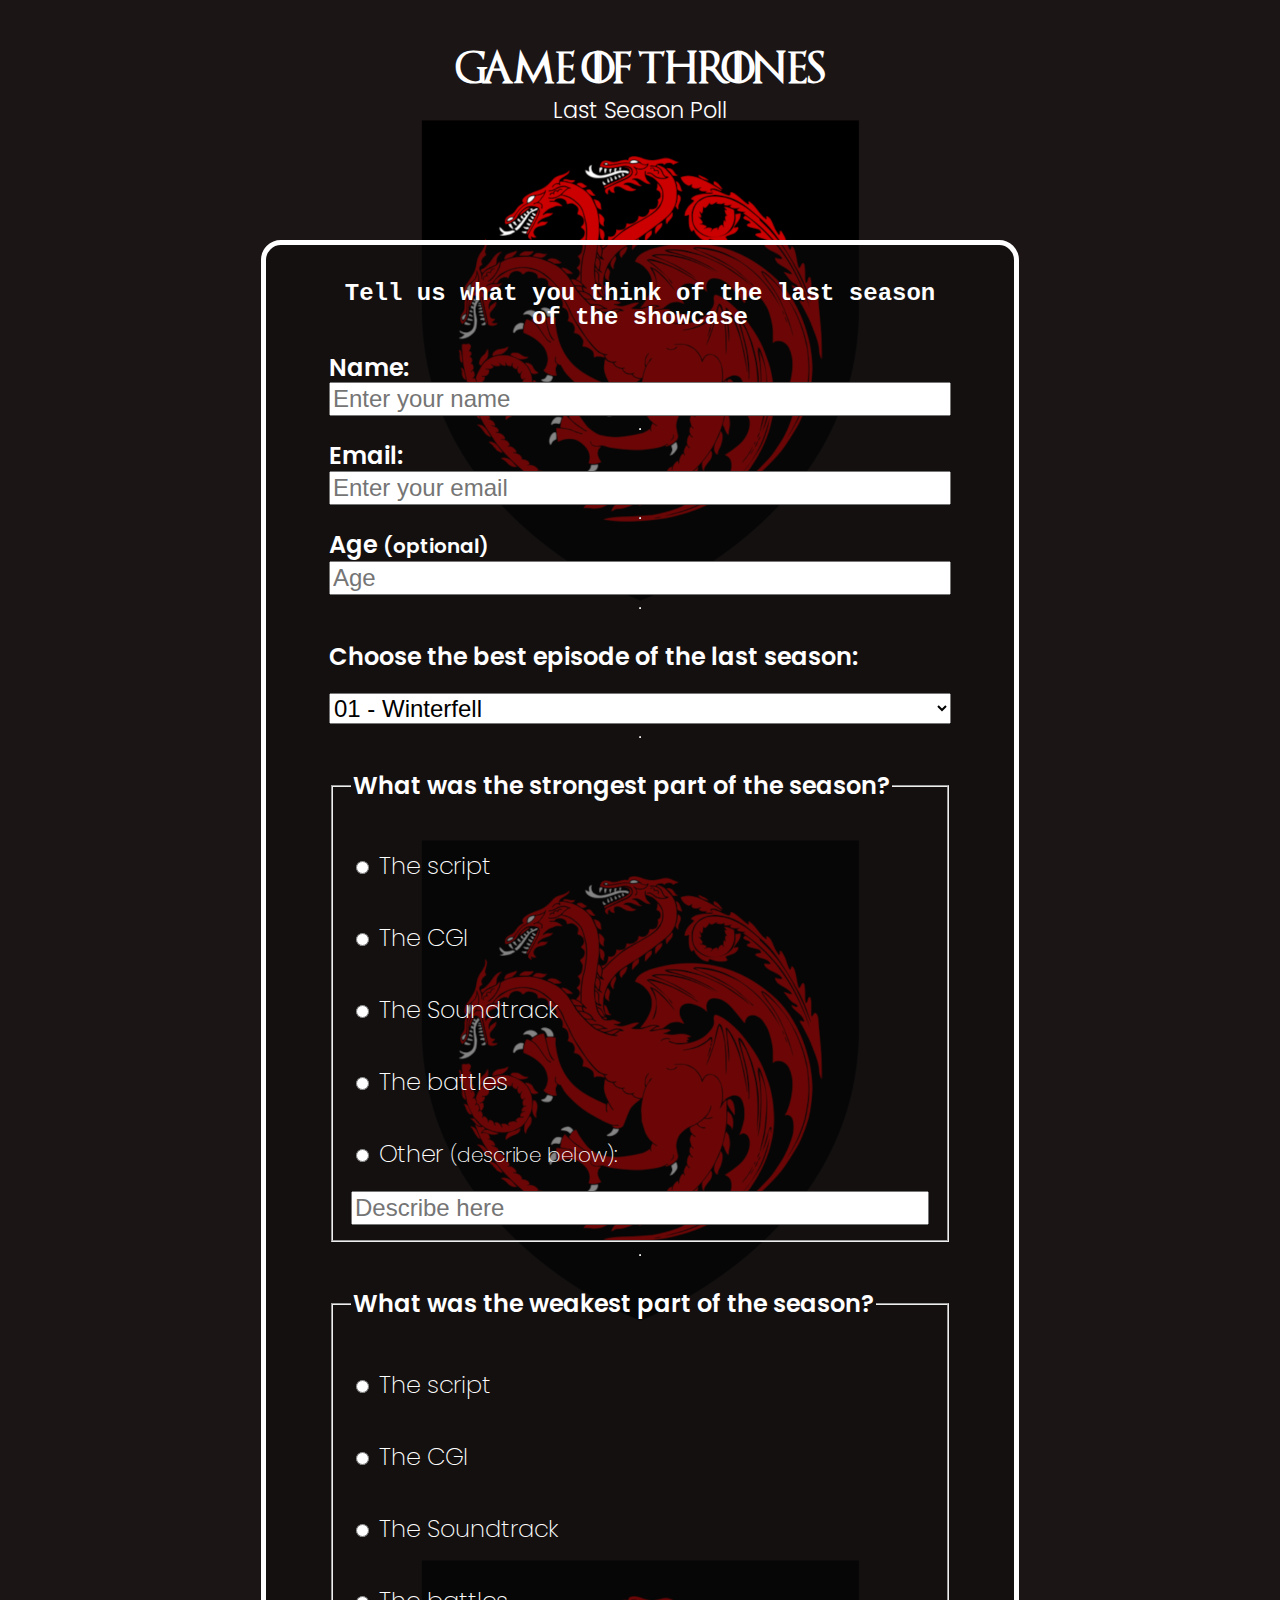
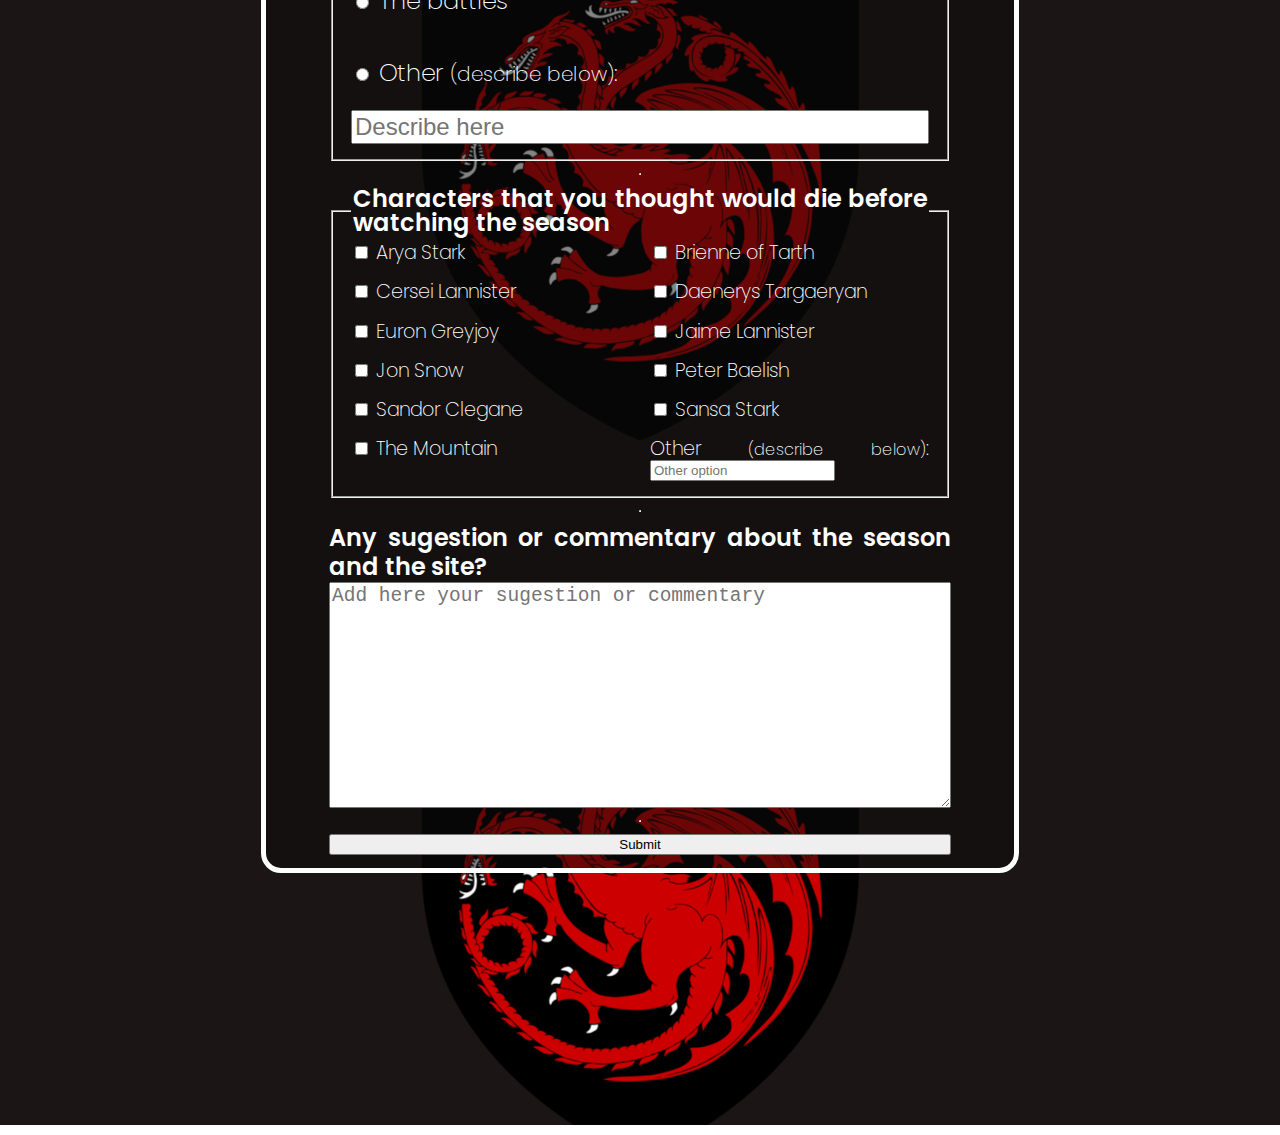
<file: application_layer/http/form.html>
<!DOCTYPE html>
<html lang="en">
<head>
    <meta charset="UTF-8">
    <meta name="viewport" content="width=device-width, initial-scale=1.0">
    <link rel="shortcut icon" href="images/Limav-Game-Of-Thrones-Stark.ico" type="image/x-icon">
    <title>Got Form</title>
    <link rel="stylesheet" href="styles/form.css" type="text/css">
</head>

<body>

    <header>
        <h1 id="title" class="title-text">Game of Thrones</h1>
        <p id ="description" class="simple-text">Last Season Poll</p>
    </header>
    
    
    <main id="main-div">
        <form id="survey-form">
            <p classs="simple-text">Tell us what you think of the last season of the showcase</p>
            
            <section id="name-div" class="input-text">
                <label id="name-label" for="name">Name:</label>
                <input type="text" id="name" name="name" required placeholder="Enter your name">
            </section>
            <hr>
            <section id="email-div" class="input-text">
                <label id="email-label" for="email">Email:</label>
                <input type="email" id="email" name="email" required placeholder="Enter your email">
            </section>
            <hr>
            <section id="age-div" class="input-text">
                <label id="number-label" for="number">Age <small>(optional)</small></label>
                <input type="number" id="number" name="age" min="0" max="100" placeholder="Age">
            </section>
            <hr>
            <section id="best-div">
                <label for="dropdown" id="dropdown">
                    Choose the best episode of the last season:
                </label>
                <select name="dropdown" id="dropdown">
                    <option value="ep1">01 - Winterfell</option>
                    <option value="ep2">02 - A Knight  of The Seven Kingdoms</option>
                    <option value="ep3">03 - The Long Night</option>
                    <option value="ep4">04 - the Last of the Starks</option>
                    <option value="ep5">05 - the Bells</option>
                    <option value="ep6">06 - The Iron Throne</option>
                </select>
            </section>
            <hr>
            <fieldset id="strong-div">
                <legend>What was the strongest   part of the season?</legend>
                <div>
                    <input id="script" type="radio" name="strong-part" value="script"> 
                    <label for="script" >The script</label>
                </div>
                
                <div>
                    <input id="cgi" type="radio" name="strong-part" value="cgi"> 
                    <label for="cgi" >The CGI</label>
                </div>
                
                <div>
                    <input id="soundtrack" type="radio" name="strong-part" value="soundtrack"> 
                    <label for="soundtrack" >The Soundtrack</label>
                </div>
                
                <div>
                    <input id="battle" type="radio" name="strong-part" value="battle"> 
                    <label for="battle" >The battles</label>
                </div>
                <div>
                    <input id="other" type="radio" name="strong-part" value="other"> 
                    <label for="other">Other <small>(describe below)</small>:</label>
                </div>
                <input type="text" id="other" name="other" placeholder="Describe here">
            
            </fieldset>
            <hr>
            <fieldset id="weak-div">
                <legend>What was the weakest part of the season?</legend>
                
                <div>
                    <input id="script" type="radio" name="weak-part" value="script"> 
                    <label for="script" >The script</label>
                </div>
                
                <div>
                    <input id="cgi" type="radio" name="weak-part" value="cgi"> 
                    <label for="cgi" >The CGI</label>
                </div>
                
                <div>
                    <input id="soundtrack" type="radio" name="weak-part" value="soundtrack"> 
                    <label for="soundtrack" >The Soundtrack</label>
                </div>
                
                <div>
                    <input id="battle" type="radio" name="weak-part" value="battle"> 
                    <label for="battle" >The battles</label>
                </div>
                <div>
                    <input id="other" type="radio" name="weak-part" value="other"> 
                    <label for="other">Other <small>(describe below)</small>:</label>
                </div>
                <input type="text" id="other" name="other" placeholder="Describe here">
            </fieldset>
            <hr>
            <fieldset id="dead-list">
                <legend>Characters that you thought would die before watching the season</legend>
                <div>
                    <input type="checkbox" name="dead-char" id="arya" value="arya">
                    <label for="arya">Arya Stark</label>
                </div>
                
                <div>
                    <input type="checkbox" name="dead-char" id="brienne" value="brienne">
                    <label for="brienne">Brienne of Tarth</label>
                </div>
                
                <div>
                    <input type="checkbox" name="dead-char" id="cersei" value="euron">
                    <label for="euron">Cersei Lannister</label>
                </div>
                
                <div>
                    <input type="checkbox" name="dead-char" id="dany" value="dany">
                    <label for="dany">Daenerys Targaeryan</label>
                </div>
                
                <div>
                    <input type="checkbox" name="dead-char" id="euron" value="euron">
                    <label for="euron">Euron Greyjoy</label>
                </div>
                
                <div>
                    <input type="checkbox" name="dead-char" id="jaime" value="jaime">
                    <label for="jaime">Jaime Lannister</label>
                </div>
                
                <div>
                    <input type="checkbox" name="dead-char" id="jon" value="jon">
                    <label for="jon">Jon Snow</label>
                </div>
                
                <div>
                    <input type="checkbox" name="dead-char" id="peter" value="peter">
                    <label for="peter">Peter Baelish</label>
                </div>
                
                <div>
                    <input type="checkbox" name="dead-char" id="sandor" value="sandor">
                    <label for="sandor">Sandor Clegane</label>
                </div>
                
                <div>
                    <input type="checkbox" name="dead-char" id="sansa" value="sansa">
                    <label for="sansa">Sansa Stark</label>
                </div>
                
                <div>
                    <input type="checkbox" name="dead-char" id="gregor" value="gregor">
                    <label for="gregor">The Mountain</label>
                </div>
                <div>
                    <label for="other">Other <small>(describe below)</small>:</label>
                    <input type="text" id="other" name="other" placeholder="Other option">
                </div>
            </fieldset>
            <hr>
            <section id=comments>
                <label for="comments-area">Any sugestion or commentary about the season and the site?</label>
                <textarea name="comments-area" id="comments-area" cols="30" rows="10" placeholder="Add here your sugestion or commentary"></textarea>
            </section>
            <hr>

            <button type="submit" id="submit">Submit</button>


        </form>
        
    </main>

</body>
</html>
</file>
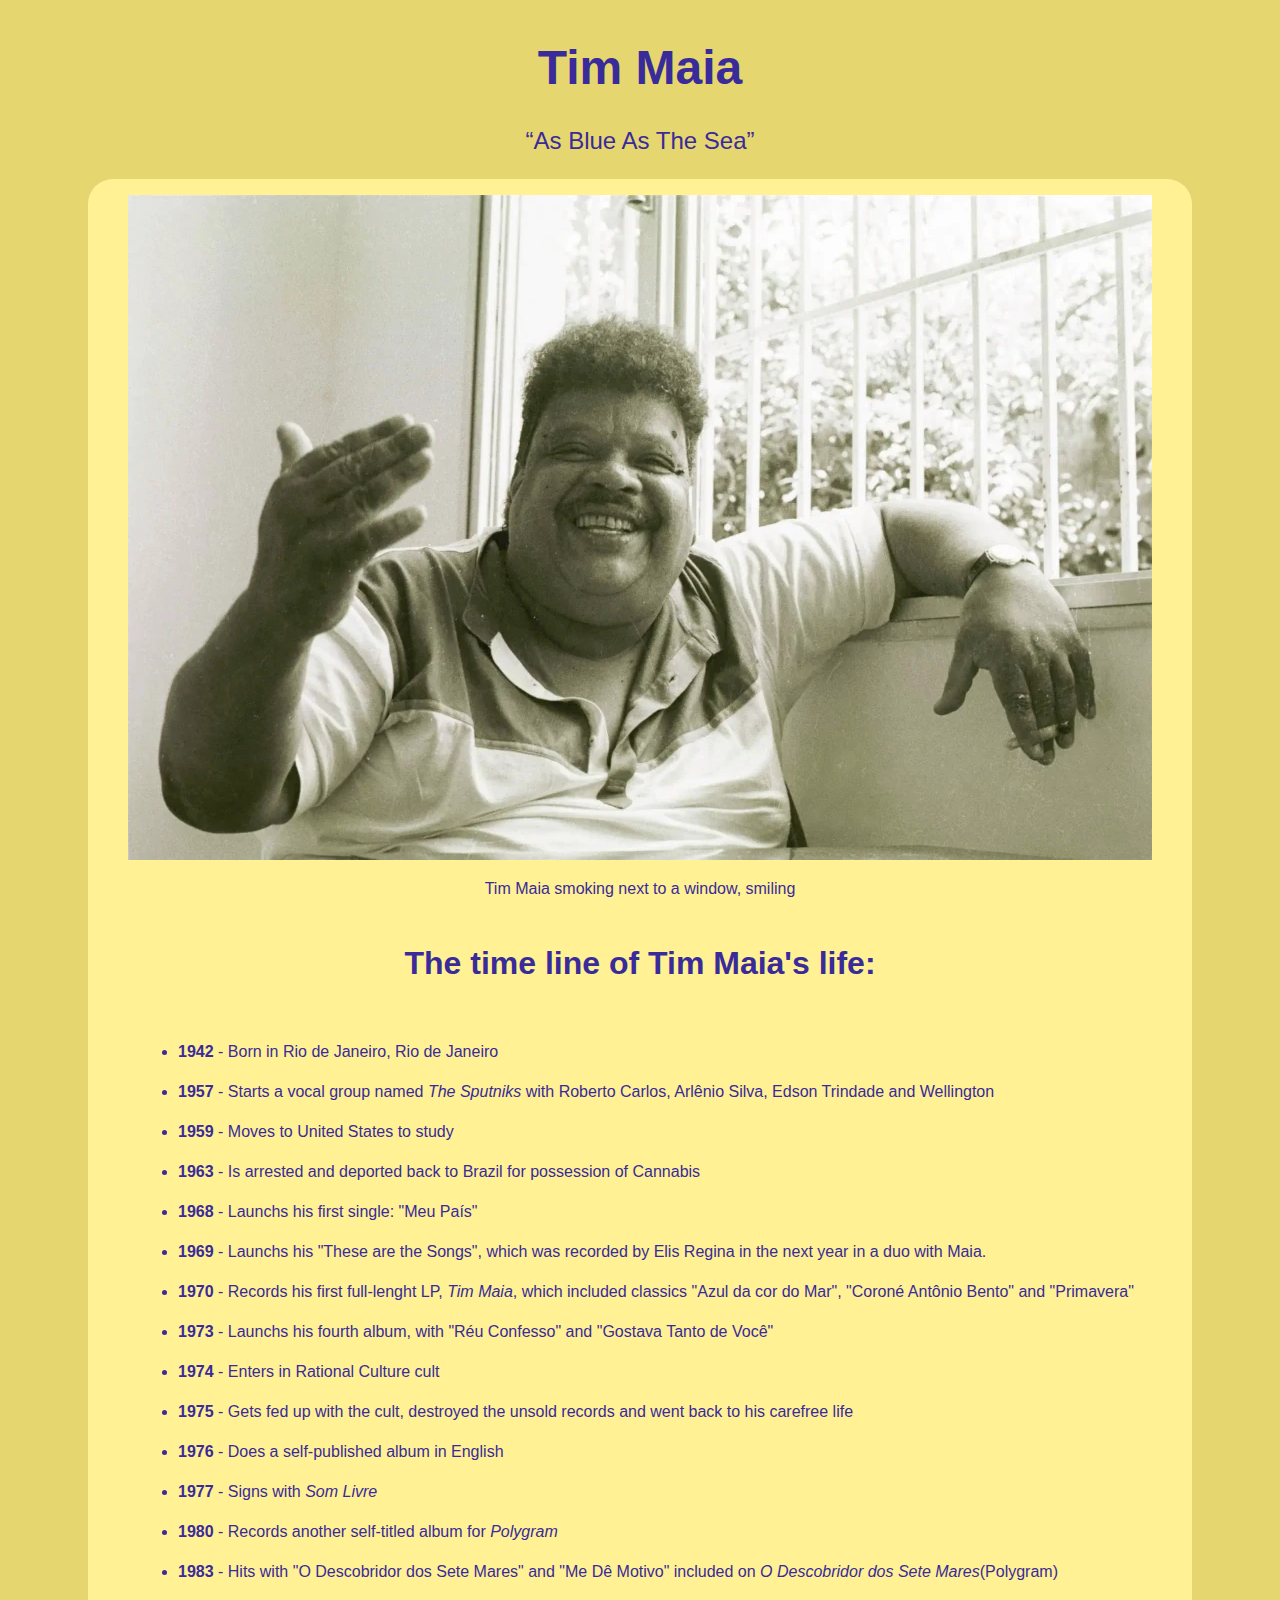
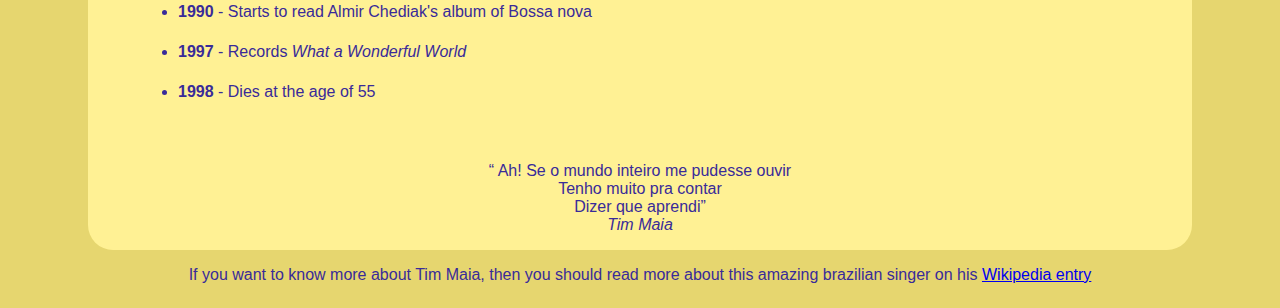
<file: application_layer/http/tribute.html>
<!DOCTYPE html>
<html lang="en">
<head>
    <meta charset="UTF-8">
    <meta name="viewport" content="width=device-width, initial-scale=1.0">
    <title>Tribute to Tim Maia</title>
    <link rel="stylesheet" href="styles/tribute.css">

    

</head>
<body>
    <header>
        <h1 id="title">Tim Maia</h1>
        <p class="simple-text"><q>As Blue As The Sea</q></p>
    </header>


    <main id="main">
        <figure id="img-div">
            <img src="images/tim-maia-1024.webp" alt="" id="image">
            <figcaption id="img-caption" class="simple-text">Tim Maia smoking next to a window, smiling</figcaption>
        </figure>
        <section id="tribute-info">
            <h2>The time line of Tim Maia's life:</h2>
            <ul class="simple-text" id="time-line">
                <li><strong>1942</strong> - Born in Rio de Janeiro, Rio de Janeiro</li>
                <li><strong>1957</strong> - Starts a vocal group named <em>The Sputniks</em> with Roberto Carlos, Arlênio Silva, Edson Trindade and Wellington</li>
                <li><strong>1959</strong> - Moves to United States to study</li>
                <li><strong>1963</strong> - Is arrested and deported back to Brazil for possession of Cannabis</li>
                <li><strong>1968</strong> - Launchs his first single: "Meu País"</li>
                <li><strong>1969</strong> - Launchs his "These are the Songs", which was recorded by Elis Regina in the next year in a duo with Maia. </li>
                <li><strong>1970</strong> - Records his first full-lenght LP, <em>Tim Maia</em>, which included classics "Azul da cor do Mar", "Coroné Antônio Bento" and "Primavera"</li>
                <li><strong>1973</strong> - Launchs his fourth album, with "Réu Confesso" and "Gostava Tanto de Você"</li>
                <li><strong>1974</strong> - Enters in Rational Culture cult</li>
                <li><strong>1975</strong> - Gets fed up with the cult, destroyed the unsold records and went back to his carefree life</li>
                <li><strong>1976</strong> - Does a self-published album in English</li>
                <li><strong>1977</strong> - Signs with <em>Som Livre</em></li>
                <li><strong>1980</strong> - Records another self-titled album for <em>Polygram</em></li>
                <li><strong>1983</strong> - Hits with "O Descobridor dos Sete Mares" and "Me Dê Motivo" included on <em>O Descobridor dos Sete Mares</em>(Polygram)</li>
                <li><strong>1990</strong> - Starts to read Almir Chediak's album of Bossa nova</li>
                <li><strong>1997</strong> - Records <em>What a Wonderful World</em></li>
                <li><strong>1998</strong> - Dies at the age of 55</li>    
            </ul>
            <p class="simple-text"><q>
                Ah! Se o mundo inteiro me pudesse ouvir<br>
                Tenho muito pra contar<br>
                Dizer que aprendi</q><br>
            <em>Tim Maia</em></p>
        </section>

    </main>


    <footer>
        <p class="simple-text">If you want to know more about Tim Maia, then you should read more about this amazing brazilian singer on his <a id="tribute-link" href="https://en.wikipedia.org/wiki/Tim_Maia" target="_blank">Wikipedia entry</a> </p>

    </footer>
    
</body>
</html>
</file>
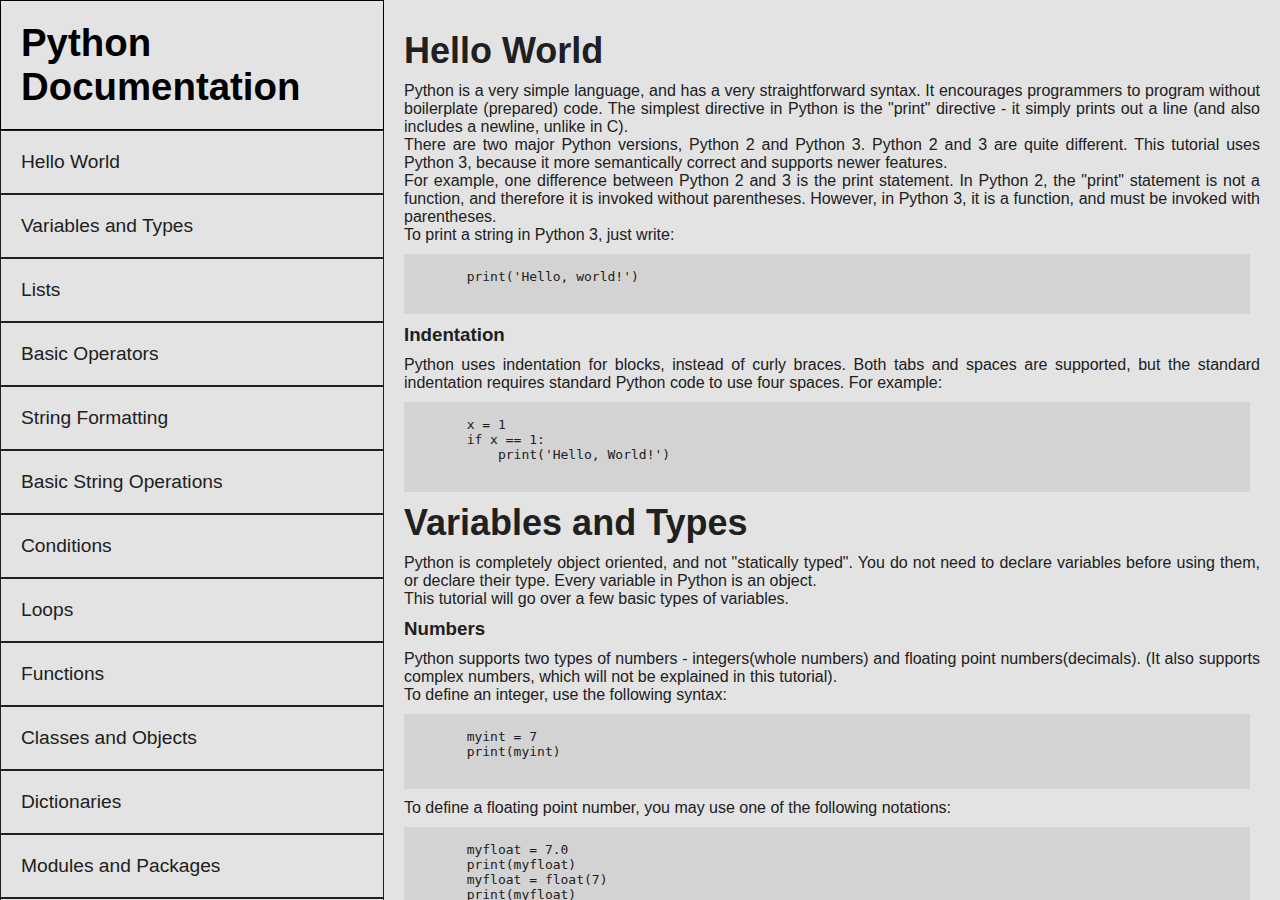
<file: application_layer/http/pages/doc.html>
<!DOCTYPE html>
<html lang="en">
<head>
    <meta charset="UTF-8">
    <meta name="viewport" content="width=device-width, initial-scale=1.0">
    <link rel="stylesheet" href="../styles/doc.css" type="text/css">
    <title>Python Doc</title>
</head>
<body>    
    
        <nav id="navbar">
            <!--Título principal-->
            <header id="header-doc"><h1>Python Documentation</h1></header>

                <a href="#Hello_World" class="nav-link">Hello World</a>
                <a href="#Variables_and_Types" class="nav-link">Variables and Types</a>
                <a href="#Lists" class="nav-link">Lists</a>
                <a href="#Basic_Operators" class="nav-link">Basic Operators</a>
                <a href="#String_Formatting" class="nav-link">String Formatting</a>
                <a href="#Basic_String_Operations" class="nav-link">Basic String Operations</a>
                <a href="#Conditions" class="nav-link">Conditions</a>
                <a href="#Loops" class="nav-link">Loops</a>
                <a href="#Functions" class="nav-link">Functions</a>
                <a href="#Classes_and_Objects" class="nav-link">Classes and Objects</a>
                <a href="#Dictionaries" class="nav-link">Dictionaries</a>
                <a href="#Modules_and_Packages" class="nav-link">Modules and Packages</a>
                <a href="#Reference" class="nav-link">Reference</a>

        </nav>



        <!--Conteúdo da página-->
        <main id="main-doc">
            <!--1-->
            <section class="main-section" id="Hello_World">
                <header class="header-section">
                    <h2>Hello World</h2>
                </header>
                    <p>
                        Python is a very simple language, and has a very straightforward syntax. It encourages programmers to program without boilerplate (prepared) code. The simplest directive in Python is the "print" directive - it simply prints out a line (and also includes a newline, unlike in C).
                    </p>
                    <p>
                        There are two major Python versions, Python 2 and Python 3. Python 2 and 3 are quite different. This tutorial uses Python 3, because it more semantically correct and supports newer features.
                    </p>
                    <p>
                        For example, one difference between Python 2 and 3 is the print statement. In Python 2, the "print" statement is not a function, and therefore it is invoked without parentheses. However, in Python 3, it is a function, and must be invoked with parentheses.
                    </p>
                    <p>
                        To print a string in Python 3, just write:
                    </p>
                    <pre>
                        <code class="code-block">
        print('Hello, world!')
                        </code>
                    </pre>

                <h3>Indentation</h3>
                    <p>
                        Python uses indentation for blocks, instead of curly braces. Both tabs and spaces are supported, but the standard indentation requires standard Python code to use four spaces. For example:
                    </p>
                    <pre>
                        <code class="code-block">
        x = 1
        if x == 1:
            print('Hello, World!')
                        </code>
                    </pre>



            </section>

            <!--2-->
            <section class="main-section" id="Variables_and_Types">
                <header class="header-section">
                    <h2>Variables and Types</h2>
                </header>
                    <p>
                        Python is completely object oriented, and not "statically typed". You do not need to declare variables before using them, or declare their type. Every variable in Python is an object.
                    </p>
                    <p>
                        This tutorial will go over a few basic types of variables.
                    </p>

                <h3>Numbers</h3>

                    <p>
                        Python supports two types of numbers - integers(whole numbers) and floating point numbers(decimals). (It also supports complex numbers, which will not be explained in this tutorial).
                    </p>
                    <p>
                        To define an integer, use the following syntax:
                    </p>

                    <pre>
                        <code class="code-block">
        myint = 7
        print(myint)
                        </code>
                    </pre>       
                    
                    <p>
                        To define a floating point number, you may use one of the following notations:
                    </p>

                    <pre>
                        <code class="code-block">
        myfloat = 7.0
        print(myfloat)
        myfloat = float(7)
        print(myfloat)
                        </code>
                    </pre>    

                <h3>Strings</h3>
                    <p>
                        Strings are defined either with a single quote or a double quotes.
                    </p>

                    <pre>
                        <code class="code-block">
        mystring = 'hello'
        print(mystring)
        mystring = "hello"
        print(mystring)
                        </code>
                    </pre>   
                    
                    <p>
                        The difference between the two is that using double quotes makes it easy to include apostrophes (whereas these would terminate the string if using single quotes)
                    </p>
        
                    <pre>
                        <code class="code-block">
        mystring = "Don't worry about apostrophes"
        print(mystring)
                        </code>
                    </pre>   

                    <p>
                        There are additional variations on defining strings that make it easier to include things such as carriage returns, backslashes and Unicode characters. These are beyond the scope of this tutorial, but are covered in the <a href="https://docs.python.org/3/tutorial/introduction.html#strings" target="_blank">Python documentation.</a>
                    </p>
                    <p>
                        Simple operators can be executed on numbers and strings:
                    </p>

                    <pre>
                        <code class="code-block">
        one = 1
        two = 2
        three = one + two
        print(three)
        
        hello = "hello"
        world = "world"
        helloworld = hello + " " + world
        print(helloworld)
                        </code>
                    </pre>  
                    
                    <p>
                        Assignments can be done on more than one variable "simultaneously" on the same line like this
                    </p>

                    <pre>
                        <code class="code-block">
        a, b = 3, 4
        print(a,b)
                        </code>
                    </pre>  

                    <p>
                        Mixing operators between numbers and strings is not supported:
                    </p>

                    <pre>
                        <code class="code-block">
        # This will not work!
        one = 1
        two = 2
        hello = "hello"
        
        print(one + two + hell  o)
                        </code>
                    </pre>  
            </section>

            <!--3-->
            <section class="main-section" id="Lists">
                <header class="header-section">
                    <h2>Lists</h2>
                </header>

                    <p>
                        Lists are very similar to arrays. They can contain any type of variable, and they can contain as many variables as you wish. Lists can also be iterated over in a very simple manner. Here is an example of how to build a list.
                    </p>
                    <pre>
                        <code class="code-block">
        mylist = []
        mylist.append(1)
        mylist.append(2)
        mylist.append(3)
        print(mylist[0]) # prints 1
        print(mylist[1]) # prints 2
        print(mylist[2]) # prints 3
        
        # prints out 1,2,3
        for x in mylist:
            print(x)
                        </code>
                    </pre>   

                    <p>
                        Accessing an index which does not exist generates an exception (an error).
                    </p>

                    <pre>
                        <code class="code-block">
        mylist = [1,2,3]
        print(mylist[10])
                        </code>
                    </pre>
                    
            </section>

            <!--4-->
            <section class="main-section" id="Basic_Operators">
                <header class="header-section">
                    <h2>Basic Operators</h2>
                </header>
                    <p>
                        This section explains how to use basic operators in Python.
                    </p>
                
                <h3>Arithmetic Operators</h3>
                
                    <p>
                        Just as any other programming languages, the addition, subtraction, multiplication, and division operators can be used with numbers.
                    </p>

                    <pre>
                        <code class="code-block">
        number = 1 + 2 * 3 / 4.0
        print(number)
                        </code>
                    </pre>

                    <p>
                        Try to predict what the answer will be. Does python follow order of operations?
                    </p>
                    <p>
                        Another operator available is the modulo (%) operator, which returns the integer remainder of the division. dividend % divisor = remainder.
                    </p>

                    <pre>
                        <code class="code-block">
        remainder = 11 % 3
        print(remainder)
                        </code>
                    </pre>

                    <p>
                        Using two multiplication symbols makes a power relationship.
                    </p>

                    <pre>
                        <code class="code-block">
        squared = 7 ** 2
        cubed = 2 ** 3
        print(squared)
        print(cubed)
                        </code>
                    </pre>
                
                <h3>Using Operators with Strings</h3>

                    <p>
                        Python supports concatenating strings using the addition operator:
                    </p>

                    <pre>
                        <code class="code-block">
        helloworld = "hello" + " " + "world"
        print(helloworld)
                        </code>
                    </pre>

                    <p>
                        Python also supports multiplying strings to form a string with a repeating sequence:
                    </p>

                    <pre>
                        <code class="code-block">
        lotsofhellos = "hello" * 10
        print(lotsofhellos)
                        </code>
                    </pre>

                <h3>Using Operators with Lists</h3>
                    
                    <p>
                        Lists can be joined with the addition operators:
                    </p>

                    <pre>
                        <code class="code-block">
        even_numbers = [2,4,6,8]
        odd_numbers = [1,3,5,7]
        all_numbers = odd_numbers + even_numbers
        print(all_numbers)
                        </code>
                    </pre>
                    
                    <p>
                        Just as in strings, Python supports forming new lists with a repeating sequence using the multiplication operator:
                    </p>

                    <pre>
                        <code class="code-block">
        print([1,2,3] * 3)
                        </code>
                    </pre>
            </section>

            <!--5-->
            <section class="main-section" id="String_Formatting">
                <header class="header-section">
                    <h2>String Formatting</h2>
                </header>

                    <p>
                        Python uses C-style string formatting to create new, formatted strings. The "%" operator is used to format a set of variables enclosed in a "tuple" (a fixed size list), together with a format string, which contains normal text together with "argument specifiers", special symbols like "%s" and "%d".
                    </p>
                    <p>
                        Let's say you have a variable called "name" with your user name in it, and you would then like to print(out a greeting to that user.)
                    </p>
                    
                    <pre>
                        <code class="code-block">
        # This prints out "Hello, John!"
        name = "John"
        print("Hello, %s!" % name)
                        </code>
                    </pre>

                    <p>
                        To use two or more argument specifiers, use a tuple (parentheses):
                    </p>
                    
                    <pre>
                        <code class="code-block">
        # This prints out "John is 23 years old."
        name = "John"
        age = 23
        print("%s is %d years old." % (name, age))
                        </code>
                    </pre>

                    <p>
                        Any object which is not a string can be formatted using the %s operator as well. The string which returns from the "repr" method of that object is formatted as the string. For example:
                    </p>

                    <pre>
                        <code class="code-block">
        # This prints out: A list: [1, 2, 3]
        mylist = [1,2,3]
        print("A list: %s" % mylist)
                        </code>
                    </pre>

                    <p>
                        Here are some basic argument specifiers you should know:
                    </p>

                    <ul>
                        <li>
                            %s - String (or any object with a string representation, like numbers)
                        </li>
                        <li>
                            %d - Integers
                        </li>
                        <li>
                            %f - Floating point numbers
                        </li>
                        <li>
                            %.<number of digits>f - Floating point numbers with a fixed amount of digits to the right of the dot.
                        </li>
                        <li>
                            %x/%X - Integers in hex representation (lowercase/uppercase)
                        </li>
                    </ul>

            </section>

            <!--6-->
            <section class="main-section" id="Basic_String_Operations">
                <header class="header-section">
                    <h2>Basic String Operations</h2>
                </header>

                    <p>
                        Strings are bits of text. They can be defined as anything between quotes:
                    </p>
                    <pre>
                        <code class="code-block">
        astring = "Hello world!"
        astring2 = 'Hello world!'
                        </code>
                    </pre>

                    <p>
                        As you can see, the first thing you learned was printing a simple sentence. This sentence was stored by Python as a string. However, instead of immediately printing strings out, we will explore the various things you can do to them. You can also use single quotes to assign a string. However, you will face problems if the value to be assigned itself contains single quotes. For example to assign the string in these bracket(single quotes are ' ') you need to use double quotes only like this
                    </p>

                    <pre>
                        <code class="code-block">
        astring = "Hello world!"
        print("single quotes are ' '")

        print(len(astring))
                        </code>
                    </pre>

                    <p>
                        That prints out 12, because "Hello world!" is 12 characters long, including punctuation and spaces.
                    </p>

                    <pre>
                        <code class="code-block">
        astring = "Hello world!"
        print(astring.index("o"))
                        </code>
                    </pre>

                    <p>
                        That prints out 4, because the location of the first occurrence of the letter "o" is 4 characters away from the first character. Notice how there are actually two o's in the phrase - this method only recognizes the first.
                    </p>
                    <p>
                        But why didn't it print out 5? Isn't "o" the fifth character in the string? To make things more simple, Python (and most other programming languages) start things at 0 instead of 1. So the index of "o" is 4.
                    </p>

                    <pre>
                        <code class="code-block">
        astring = "Hello world!"
        print(astring.count("l"))
                        </code>
                    </pre>

                    <p>
                        For those of you using silly fonts, that is a lowercase L, not a number one. This counts the number of l's in the string. Therefore, it should print 3.
                    </p>

                    <pre>
                        <code class="code-block">
        astring = "Hello world!"
        print(astring[3:7])
                        </code>
                    </pre>

                    <p>
                        This prints a slice of the string, starting at index 3, and ending at index 6. But why 6 and not 7? Again, most programming languages do this - it makes doing math inside those brackets easier.
                    </p>
                    <p>
                        If you just have one number in the brackets, it will give you the single character at that index. If you leave out the first number but keep the colon, it will give you a slice from the start to the number you left in. If you leave out the second number, it will give you a slice from the first number to the end.
                    </p>
                    <p>
                        You can even put negative numbers inside the brackets. They are an easy way of starting at the end of the string instead of the beginning. This way, -3 means "3rd character from the end".
                    </p>

                    <pre>
                        <code class="code-block">
        astring = "Hello world!"
        print(astring[3:7:2])
                        </code>
                    </pre>

                    <p>
                        This prints the characters of string from 3 to 7 skipping one character. This is extended slice syntax. The general form is [start:stop:step].
                    </p>

                    <pre>
                        <code class="code-block">
        astring = "Hello world!"
        print(astring[3:7])
        print(astring[3:7:1])
                        </code>
                    </pre>

                    <p>
                        Note that both of them produce same output
                    </p>
                    <p>
                        There is no function like strrev in C to reverse a string. But with the above mentioned type of slice syntax you can easily reverse a string like this
                    </p>

                    <pre>
                        <code class="code-block">
        astring = "Hello world!"
        print(astring[::-1])
                        </code>
                    </pre>

                    <p>
                        This
                    </p>

                    <pre>
                        <code class="code-block">
        astring = "Hello world!"
        print(astring.upper())
        print(astring.lower())
                        </code>
                    </pre>

                    <p>
                        These make a new string with all letters converted to uppercase and lowercase, respectively.
                    </p>

                    <pre>
                        <code class="code-block">
        astring = "Hello world!"
        print(astring.startswith("Hello"))
        print(astring.endswith("asdfasdfasdf"))
                        </code>
                    </pre>

                    <p>
                        This is used to determine whether the string starts with something or ends with something, respectively. The first one will print True, as the string starts with "Hello". The second one will print False, as the string certainly does not end with "asdfasdfasdf".
                    </p>

                    <pre>
                        <code class="code-block">
        astring = "Hello world!"
        afewwords = astring.split(" ")
                        </code>
                    </pre>

                    <p>
                        This splits the string into a bunch of strings grouped together in a list. Since this example splits at a space, the first item in the list will be "Hello", and the second will be "world!".
                    </p>
            </section>

            <!--7-->
            <section class="main-section" id="Conditions">
                <header class="header-section">
                    <h2>Conditions</h2>
                </header>

                    <p>
                        Python uses boolean logic to evaluate conditions. The boolean values True and False are returned when an expression is compared or evaluated. For example:
                    </p>

                    <pre>
                        <code class="code-block">
        x = 2
        print(x == 2) # prints out True
        print(x == 3) # prints out False
        print(x < 3) # prints out True
                        </code>
                    </pre>

                    <p>
                        Notice that variable assignment is done using a single equals operator "=", whereas comparison between two variables is done using the double equals operator "==". The "not equals" operator is marked as "!=".
                    </p>

                <h3>Boolean Operators</h3>

                    <p>
                        The "and" and "or" boolean operators allow building complex boolean expressions, for example:
                    </p>

                    <pre>
                        <code class="code-block">
        name = "John"
        age = 23
        if name == "John" and age == 23:
            print("Your name is John, and you are also 23 years old.")
        
        if name == "John" or name == "Rick":
            print("Your name is either John or Rick.")
                        </code>
                    </pre>

                <h3>The "in" operator</h3>

                    <p>
                        The "in" operator could be used to check if a specified object exists within an iterable object container, such as a list:
                    </p>

                    <pre>
                        <code class="code-block">
        name = "John"
        if name in ["John", "Rick"]:
            print("Your name is either John or Rick.")
                        </code>
                    </pre>

                    <p>
                        Python uses indentation to define code blocks, instead of brackets. The standard Python indentation is 4 spaces, although tabs and any other space size will work, as long as it is consistent. Notice that code blocks do not need any termination.
                    </p>
                    <p>
                        Here is an example for using Python's "if" statement using code blocks:
                    </p>

                    <pre>
                        <code class="code-block">
        statement = False
        another_statement = True
        if statement is True:
            # do something
            pass
        elif another_statement is True: # else if
            # do something else
            pass
        else:
            # do another thing
            pass
                        </code>
                    </pre>

                    <p>
                        For example:
                    </p>

                    <pre>
                        <code class="code-block">
        x = 2
        if x == 2:
            print("x equals two!")
        else:
            print("x does not equal to two.")
                        </code>
                    </pre>

                    <p>
                        A statement is evaulated as true if one of the following is correct: 1. The "True" boolean variable is given, or calculated using an expression, such as an arithmetic comparison. 2. An object which is not considered "empty" is passed.
                    </p>
                    <p>
                        Here are some examples for objects which are considered as empty: 1. An empty string: "" 2. An empty list: [] 3. The number zero: 0 4. The false boolean variable: False
                    </p>
                
                <h3>The 'is' operator</h3>

                    <p>
                        Unlike the double equals operator "==", the "is" operator does not match the values of the variables, but the instances themselves. For example:
                    </p>
                    
                    <pre>
                        <code class="code-block">
        x = [1,2,3]
        y = [1,2,3]
        print(x == y) # Prints out True
        print(x is y) # Prints out False
                        </code>
                    </pre>

                <h3>The "not" operator</h3>

                    <p>
                        Using "not" before a boolean expression inverts it:
                    </p>

                    <pre>
                        <code class="code-block">
        print(not False) # Prints out True
        print((not False) == (False)) # Prints out False
                        </code>
                    </pre>
            </section>

            <!--8-->
            <section class="main-section" id="Loops">
                <header class=header-section>
                    <h2>Loops</h2>
                </header>

                    <p>
                        There are two types of loops in Python, for and while.
                    </p>
                
                <h3>The "for" loop</h3>

                    <p>
                        For loops iterate over a given sequence. Here is an example:
                    </p>

                    <pre>
                        <code class="code-block">
        primes = [2, 3, 5, 7]
        for prime in primes:
            print(prime)
                        </code>
                    </pre>

                    <p>
                        For loops can iterate over a sequence of numbers using the "range" and "xrange" functions. The difference between range and xrange is that the range function returns a new list with numbers of that specified range, whereas xrange returns an iterator, which is more efficient. (Python 3 uses the range function, which acts like xrange). Note that the range function is zero based.
                    </p>
                    
                    <pre>
                        <code class="code-block">
        # Prints out the numbers 0,1,2,3,4
        for x in range(5):
            print(x)
        
        # Prints out 3,4,5
        for x in range(3, 6):
            print(x)
        
        # Prints out 3,5,7
        for x in range(3, 8, 2):
            print(x)
                        </code>
                    </pre>

                <h3>"while" loops</h3>

                    <p>
                        While loops repeat as long as a certain boolean condition is met. For example:
                    </p>

                    <pre>
                        <code class="code-block">
        # Prints out 0,1,2,3,4

        count = 0
        while count < 5:
            print(count)
            count += 1  # This is the same as count = count + 1
                        </code>
                    </pre>

                <h3>"break" and "continue" statements</h3>

                    <p>
                        <strong>break</strong> is used to exit a for loop or a while loop, whereas <strong>continue</strong> is used to skip the current block, and return to the "for" or "while" statement. A few examples:
                    </p>

                    <pre>
                        <code class="code-block">
        # Prints out 0,1,2,3,4

        count = 0
        while True:
            print(count)
            count += 1
            if count >= 5:
                break
        
        # Prints out only odd numbers - 1,3,5,7,9
        for x in range(10):
            # Check if x is even
            if x % 2 == 0:
                continue
            print(x)
                        </code>
                    </pre>

                <h3>Can we use "else" clause for loops?</h3>
                    <p>
                        Unlike languages like C,CPP.. we can use else for loops. When the loop condition of "for" or "while" statement fails then code part in "else" is executed. If a break statement is executed inside the for loop then the "else" part is skipped. Note that the "else" part is executed even if there is a continue statement.
                    </p>

                    <pre>
                        <code class="code-block">
        # Prints out 0,1,2,3,4 and then it prints "count value reached 5"

        count=0
        while(count<5):
            print(count)
            count +=1
        else:
            print("count value reached %d" %(count))
        
        # Prints out 1,2,3,4
        for i in range(1, 10):
            if(i%5==0):
                break
            print(i)
        else:
            print("this is not printed because for loop is terminated because of break but not due to fail in condition")
                        </code>
                    </pre>
            </section>

            <!--9-->
            <section class="main-section" id="Functions">
                <header class="header-section">
                    <h2>Functions</h2>
                </header>

                <h3>What are Functions?</h3>

                    <p>
                        Functions are a convenient way to divide your code into useful blocks, allowing us to order our code, make it more readable, reuse it and save some time. Also functions are a key way to define interfaces so programmers can share their code.
                    </p>
                
                <h3>How do you write functions in Python?</h3>

                    <p>
                        As we have seen on previous tutorials, Python makes use of blocks.
                    </p>
                    <p>
                        A block is a area of code of written in the format of:
                    </p>

                    <pre>
                        <code class="code-block">
        block_head:
            1st block line
            2nd block line
            ...
                        </code>
                    </pre>

                    <p>
                        Where a block line is more Python code (even another block), and the block head is of the following format: block_keyword block_name(argument1,argument2, ...) Block keywords you already know are "if", "for", and "while".
                    </p>
                    <p>
                        Functions in python are defined using the block keyword "def", followed with the function's name as the block's name. For example:
                    </p>

                    <pre>
                        <code class="code-block">
        def my_function():
            print("Hello From My Function!")
                        </code>
                    </pre>

                    <p>
                        Functions may also receive arguments (variables passed from the caller to the function). For example:
                    </p>

                    <pre>
                        <code class="code-block">
        def my_function_with_args(username, greeting):
            print("Hello, %s , From My Function!, I wish you %s"%(username, greeting))
                        </code>
                    </pre>

                    <p>
                        Functions may return a value to the caller, using the keyword- 'return' . For example:
                    </p>

                    <pre>
                        <code class="code-block">
        def sum_two_numbers(a, b):
            return a + b
                        </code>
                    </pre>

                <h3>How do you call functions in Python?</h3>

                    <p>
                        Simply write the function's name followed by (), placing any required arguments within the brackets. For example, lets call the functions written above (in the previous example):
                    </p>

                    <pre>
                        <code class="code-block">
        # Define our 3 functions
        def my_function():
            print("Hello From My Function!")
        
        def my_function_with_args(username, greeting):
            print("Hello, %s, From My Function!, I wish you %s"%(username, greeting))
        
        def sum_two_numbers(a, b):
            return a + b
        
        # print(a simple greeting)
        my_function()
        
        #prints - "Hello, John Doe, From My Function!, I wish you a great year!"
        my_function_with_args("John Doe", "a great year!")
        
        # after this line x will hold the value 3!
        x = sum_two_numbers(1,2)
                        </code>
                    </pre>
            </section>

            <!--10-->
            <section class="main-section" id="Classes_and_Objects">
                <header class="header-section">
                    <h2>Classes and Objects</h2>
                </header>

                    <p>
                        Objects are an encapsulation of variables and functions into a single entity. Objects get their variables and functions from classes. Classes are essentially a template to create your objects.
                    </p>
                    <p>
                        A very basic class would look something like this:
                    </p>

                    <pre>
                        <code class="code-block">
        class MyClass:
            variable = "blah"

            def function(self):
                print("This is a message inside the class.")
                        </code>
                    </pre>

                    <p>
                        We'll explain why you have to include that "self" as a parameter a little bit later. First, to assign the above class(template) to an object you would do the following:
                    </p>

                    <pre>
                        <code class="code-block">
        class MyClass:
            variable = "blah"

            def function(self):
                print("This is a message inside the class.")

        myobjectx = MyClass()
                        </code>
                    </pre>

                    <p>
                        Now the variable "myobjectx" holds an object of the class "MyClass" that contains the variable and the function defined within the class called "MyClass".
                    </p>

                <h3>Accessing Object Variables</h3>

                    <p>
                        To access the variable inside of the newly created object "myobjectx" you would do the following:
                    </p>

                    <pre>
                        <code class="code-block">
        class MyClass:
            variable = "blah"

            def function(self):
                print("This is a message inside the class.")

        myobjectx = MyClass()

        myobjectx.variable
                        </code>
                    </pre>

                    <p>
                        So for instance the below would output the string "blah":
                    </p>

                    <pre>
                        <code class="code-block">
        class MyClass:
            variable = "blah"

            def function(self):
                print("This is a message inside the class.")

        myobjectx = MyClass()

        print(myobjectx.variable)
                        </code>
                    </pre>

                    <p>
                        You can create multiple different objects that are of the same class(have the same variables and functions defined). However, each object contains independent copies of the variables defined in the class. For instance, if we were to define another object with the "MyClass" class and then change the string in the variable above:
                    </p>

                    <pre>
                        <code class="code-block">
        class MyClass:
            variable = "blah"

            def function(self):
                print("This is a message inside the class.")

        myobjectx = MyClass()
        myobjecty = MyClass()

        myobjecty.variable = "yackity"

        # Then print out both values
        print(myobjectx.variable)
        print(myobjecty.variable)
                        </code>
                    </pre>

                <h3>Accessing Object Functions</h3>

                    <p>
                        To access a function inside of an object you use notation similar to accessing a variable:
                    </p>

                    <pre>
                        <code class="code-block">
        class MyClass:
            variable = "blah"

            def function(self):
                print("This is a message inside the class.")

        myobjectx = MyClass()

        myobjectx.function()
                        </code>
                    </pre>

                    <p>
                        The above would print out the message, "This is a message inside the class."
                    </p>
            </section>

            <!--11-->
            <section class="main-section" id="Dictionaries">
                <header class="header-section">
                    <h2>Dictionaries</h2>
                </header>

                    <p>
                        A dictionary is a data type similar to arrays, but works with keys and values instead of indexes. Each value stored in a dictionary can be accessed using a key, which is any type of object (a string, a number, a list, etc.) instead of using its index to address it.
                    </p>
                    <p>
                        For example, a database of phone numbers could be stored using a dictionary like this:
                    </p>

                    <pre>
                        <code class="code-block">
        phonebook = {}
        phonebook["John"] = 938477566
        phonebook["Jack"] = 938377264
        phonebook["Jill"] = 947662781
        print(phonebook)
                        </code>
                    </pre>

                    <p>
                        Alternatively, a dictionary can be initialized with the same values in the following notation:
                    </p>

                    <pre>
                        <code class="code-block">
        phonebook = {
            "John" : 938477566,
            "Jack" : 938377264,
            "Jill" : 947662781
        }
        print(phonebook)
                        </code>
                    </pre>

                <h3>Iterating over dictionaries</h3>

                    <p>
                        Dictionaries can be iterated over, just like a list. However, a dictionary, unlike a list, does not keep the order of the values stored in it. To iterate over key value pairs, use the following syntax:
                    </p>

                    <pre>
                        <code class="code-block">
        phonebook = {"John" : 938477566,"Jack" : 938377264,"Jill" : 947662781}
        for name, number in phonebook.items():
            print("Phone number of %s is %d" % (name, number))
                        </code>
                    </pre>

                <h3>Removing a value</h3>

                    <p>
                        To remove a specified index, use either one of the following notations:
                    </p>

                    <pre>
                        <code class="code-block">
        phonebook = {
            "John" : 938477566,
            "Jack" : 938377264,
            "Jill" : 947662781
            }
        del phonebook["John"]
        print(phonebook)
                        </code>
                    </pre>
                    
                    <p>
                        or:
                    </p>

                    <pre>
                        <code>
        phonebook = {
            "John" : 938477566,
            "Jack" : 938377264,
            "Jill" : 947662781
            }
        phonebook.pop("John")
        print(phonebook)
                        </code>
                    </pre>
            </section>

            <!--12-->
            <section class="main-section" id="Modules_and_Packages">
                <header class="header-section">
                    <h2>Modules and Packages</h2>
                </header>
                <p>
                    In programming, a module is a piece of software that has a specific functionality. For example, when building a ping pong game, one module would be responsible for the game logic, and another module would be responsible for drawing the game on the screen. Each module is a different file, which can be edited separately.
                </p>
            </section>

            <!--13-->
            <section class="main-section" id="Reference">
                <header class="header-section">
                    <h2>Reference</h2>
                </header>

                    <p>
                        All the documentation in this page is taken from <a href="https://www.learnpython.org/en/Welcome" target="_blank">learnpython.org</a>
                    </p>
            </section>
        
    </main>

</body>
</html>
</file>
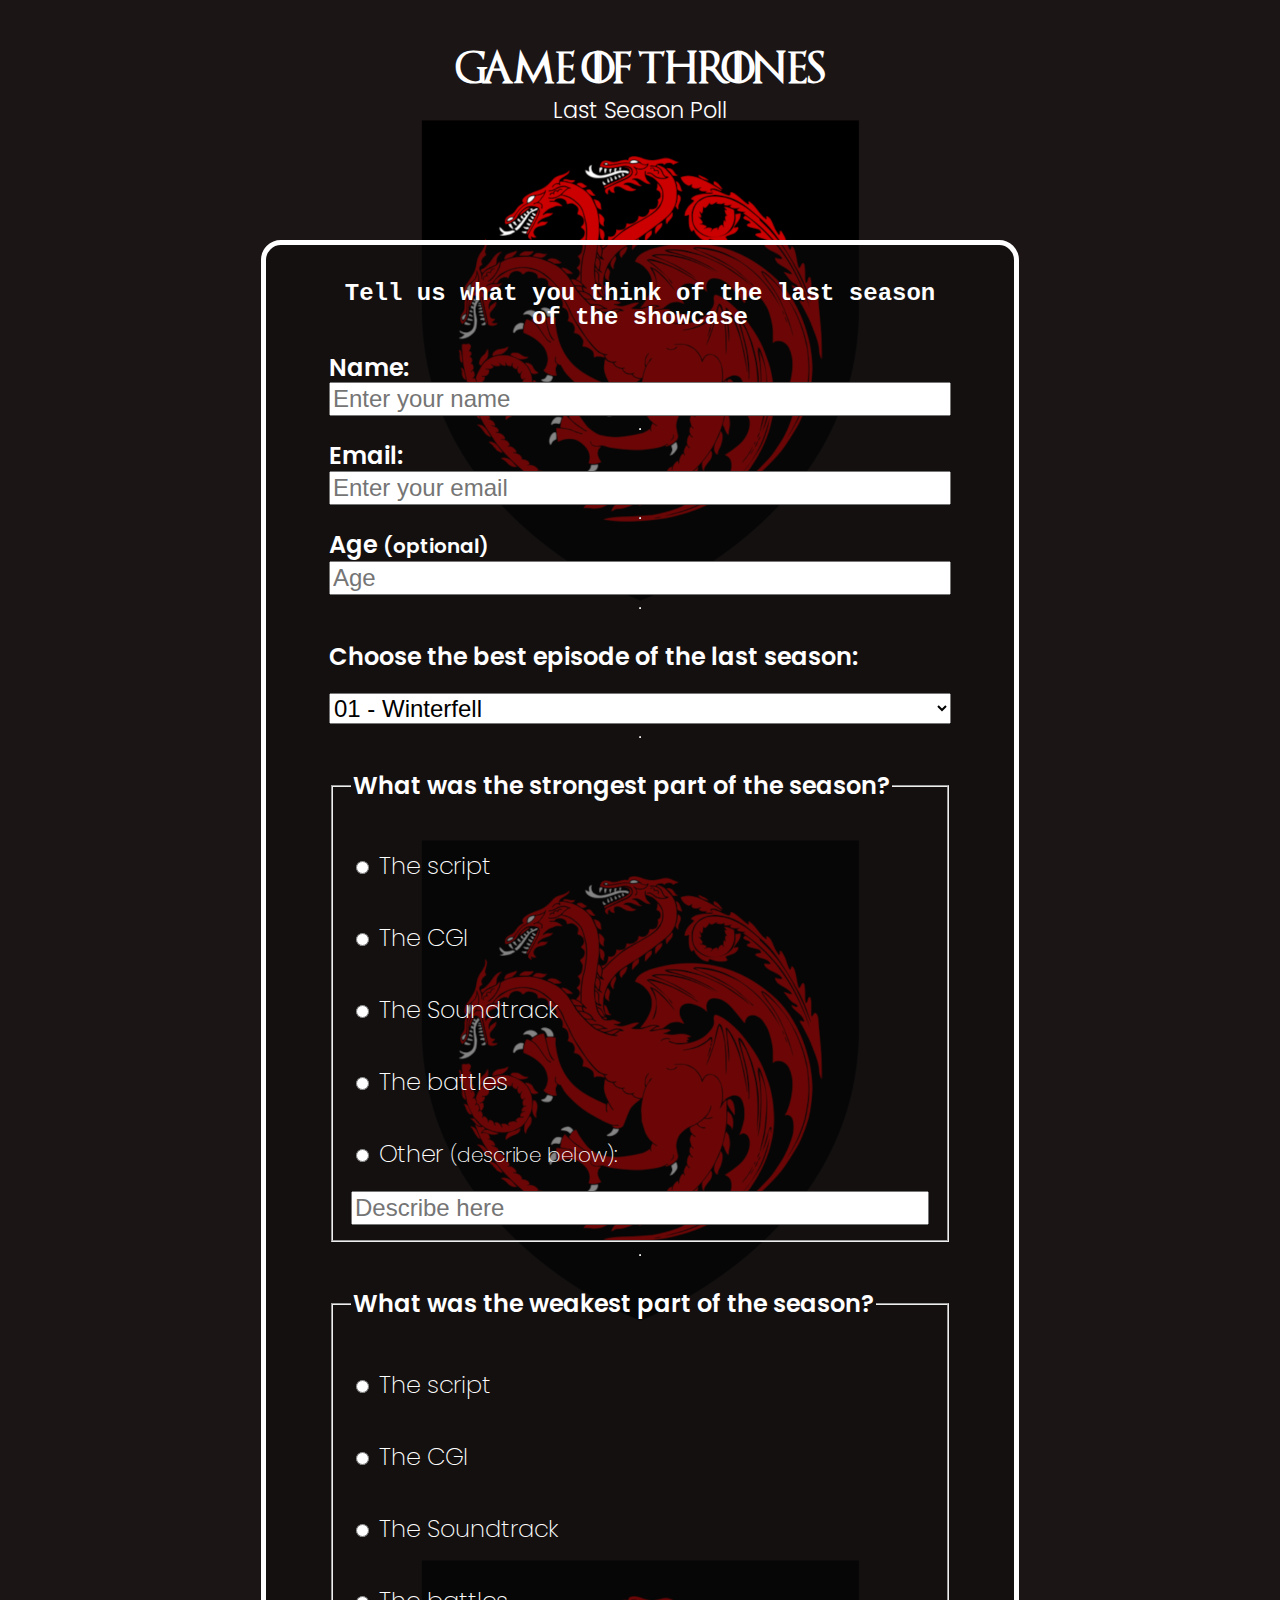
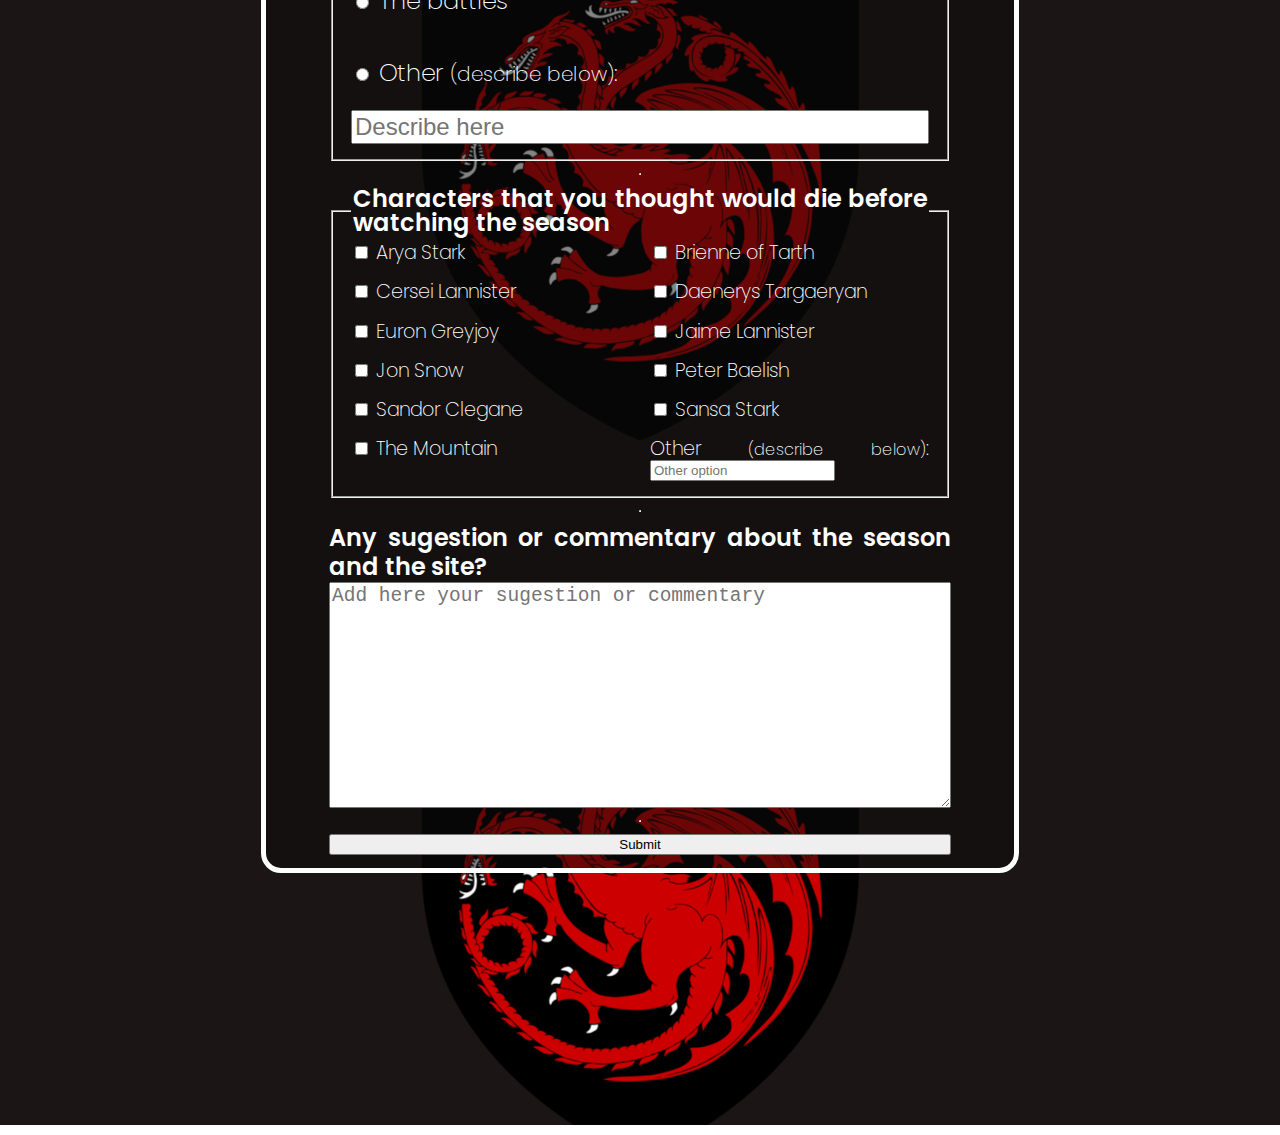
<file: application_layer/http/pages/form.html>
<!DOCTYPE html>
<html lang="en">
<head>
    <meta charset="UTF-8">
    <meta name="viewport" content="width=device-width, initial-scale=1.0">
    <link rel="shortcut icon" href="../images/Limav-Game-Of-Thrones-Stark.ico" type="image/x-icon">
    <title>Got Form</title>
    <link rel="stylesheet" href="../styles/form.css" type="text/css">
</head>

<body>

    <header>
        <h1 id="title" class="title-text">Game of Thrones</h1>
        <p id ="description" class="simple-text">Last Season Poll</p>
    </header>
    
    
    <main id="main-div">
        <form id="survey-form">
            <p classs="simple-text">Tell us what you think of the last season of the showcase</p>
            
            <section id="name-div" class="input-text">
                <label id="name-label" for="name">Name:</label>
                <input type="text" id="name" name="name" required placeholder="Enter your name">
            </section>
            <hr>
            <section id="email-div" class="input-text">
                <label id="email-label" for="email">Email:</label>
                <input type="email" id="email" name="email" required placeholder="Enter your email">
            </section>
            <hr>
            <section id="age-div" class="input-text">
                <label id="number-label" for="number">Age <small>(optional)</small></label>
                <input type="number" id="number" name="age" min="0" max="100" placeholder="Age">
            </section>
            <hr>
            <section id="best-div">
                <label for="dropdown" id="dropdown">
                    Choose the best episode of the last season:
                </label>
                <select name="dropdown" id="dropdown">
                    <option value="ep1">01 - Winterfell</option>
                    <option value="ep2">02 - A Knight  of The Seven Kingdoms</option>
                    <option value="ep3">03 - The Long Night</option>
                    <option value="ep4">04 - the Last of the Starks</option>
                    <option value="ep5">05 - the Bells</option>
                    <option value="ep6">06 - The Iron Throne</option>
                </select>
            </section>
            <hr>
            <fieldset id="strong-div">
                <legend>What was the strongest   part of the season?</legend>
                <div>
                    <input id="script" type="radio" name="strong-part" value="script"> 
                    <label for="script" >The script</label>
                </div>
                
                <div>
                    <input id="cgi" type="radio" name="strong-part" value="cgi"> 
                    <label for="cgi" >The CGI</label>
                </div>
                
                <div>
                    <input id="soundtrack" type="radio" name="strong-part" value="soundtrack"> 
                    <label for="soundtrack" >The Soundtrack</label>
                </div>
                
                <div>
                    <input id="battle" type="radio" name="strong-part" value="battle"> 
                    <label for="battle" >The battles</label>
                </div>
                <div>
                    <input id="other" type="radio" name="strong-part" value="other"> 
                    <label for="other">Other <small>(describe below)</small>:</label>
                </div>
                <input type="text" id="other" name="other" placeholder="Describe here">
            
            </fieldset>
            <hr>
            <fieldset id="weak-div">
                <legend>What was the weakest part of the season?</legend>
                
                <div>
                    <input id="script" type="radio" name="weak-part" value="script"> 
                    <label for="script" >The script</label>
                </div>
                
                <div>
                    <input id="cgi" type="radio" name="weak-part" value="cgi"> 
                    <label for="cgi" >The CGI</label>
                </div>
                
                <div>
                    <input id="soundtrack" type="radio" name="weak-part" value="soundtrack"> 
                    <label for="soundtrack" >The Soundtrack</label>
                </div>
                
                <div>
                    <input id="battle" type="radio" name="weak-part" value="battle"> 
                    <label for="battle" >The battles</label>
                </div>
                <div>
                    <input id="other" type="radio" name="weak-part" value="other"> 
                    <label for="other">Other <small>(describe below)</small>:</label>
                </div>
                <input type="text" id="other" name="other" placeholder="Describe here">
            </fieldset>
            <hr>
            <fieldset id="dead-list">
                <legend>Characters that you thought would die before watching the season</legend>
                <div>
                    <input type="checkbox" name="dead-char" id="arya" value="arya">
                    <label for="arya">Arya Stark</label>
                </div>
                
                <div>
                    <input type="checkbox" name="dead-char" id="brienne" value="brienne">
                    <label for="brienne">Brienne of Tarth</label>
                </div>
                
                <div>
                    <input type="checkbox" name="dead-char" id="cersei" value="euron">
                    <label for="euron">Cersei Lannister</label>
                </div>
                
                <div>
                    <input type="checkbox" name="dead-char" id="dany" value="dany">
                    <label for="dany">Daenerys Targaeryan</label>
                </div>
                
                <div>
                    <input type="checkbox" name="dead-char" id="euron" value="euron">
                    <label for="euron">Euron Greyjoy</label>
                </div>
                
                <div>
                    <input type="checkbox" name="dead-char" id="jaime" value="jaime">
                    <label for="jaime">Jaime Lannister</label>
                </div>
                
                <div>
                    <input type="checkbox" name="dead-char" id="jon" value="jon">
                    <label for="jon">Jon Snow</label>
                </div>
                
                <div>
                    <input type="checkbox" name="dead-char" id="peter" value="peter">
                    <label for="peter">Peter Baelish</label>
                </div>
                
                <div>
                    <input type="checkbox" name="dead-char" id="sandor" value="sandor">
                    <label for="sandor">Sandor Clegane</label>
                </div>
                
                <div>
                    <input type="checkbox" name="dead-char" id="sansa" value="sansa">
                    <label for="sansa">Sansa Stark</label>
                </div>
                
                <div>
                    <input type="checkbox" name="dead-char" id="gregor" value="gregor">
                    <label for="gregor">The Mountain</label>
                </div>
                <div>
                    <label for="other">Other <small>(describe below)</small>:</label>
                    <input type="text" id="other" name="other" placeholder="Other option">
                </div>
            </fieldset>
            <hr>
            <section id=comments>
                <label for="comments-area">Any sugestion or commentary about the season and the site?</label>
                <textarea name="comments-area" id="comments-area" cols="30" rows="10" placeholder="Add here your sugestion or commentary"></textarea>
            </section>
            <hr>

            <button type="submit" id="submit">Submit</button>


        </form>
        
    </main>

</body>
</html>
</file>
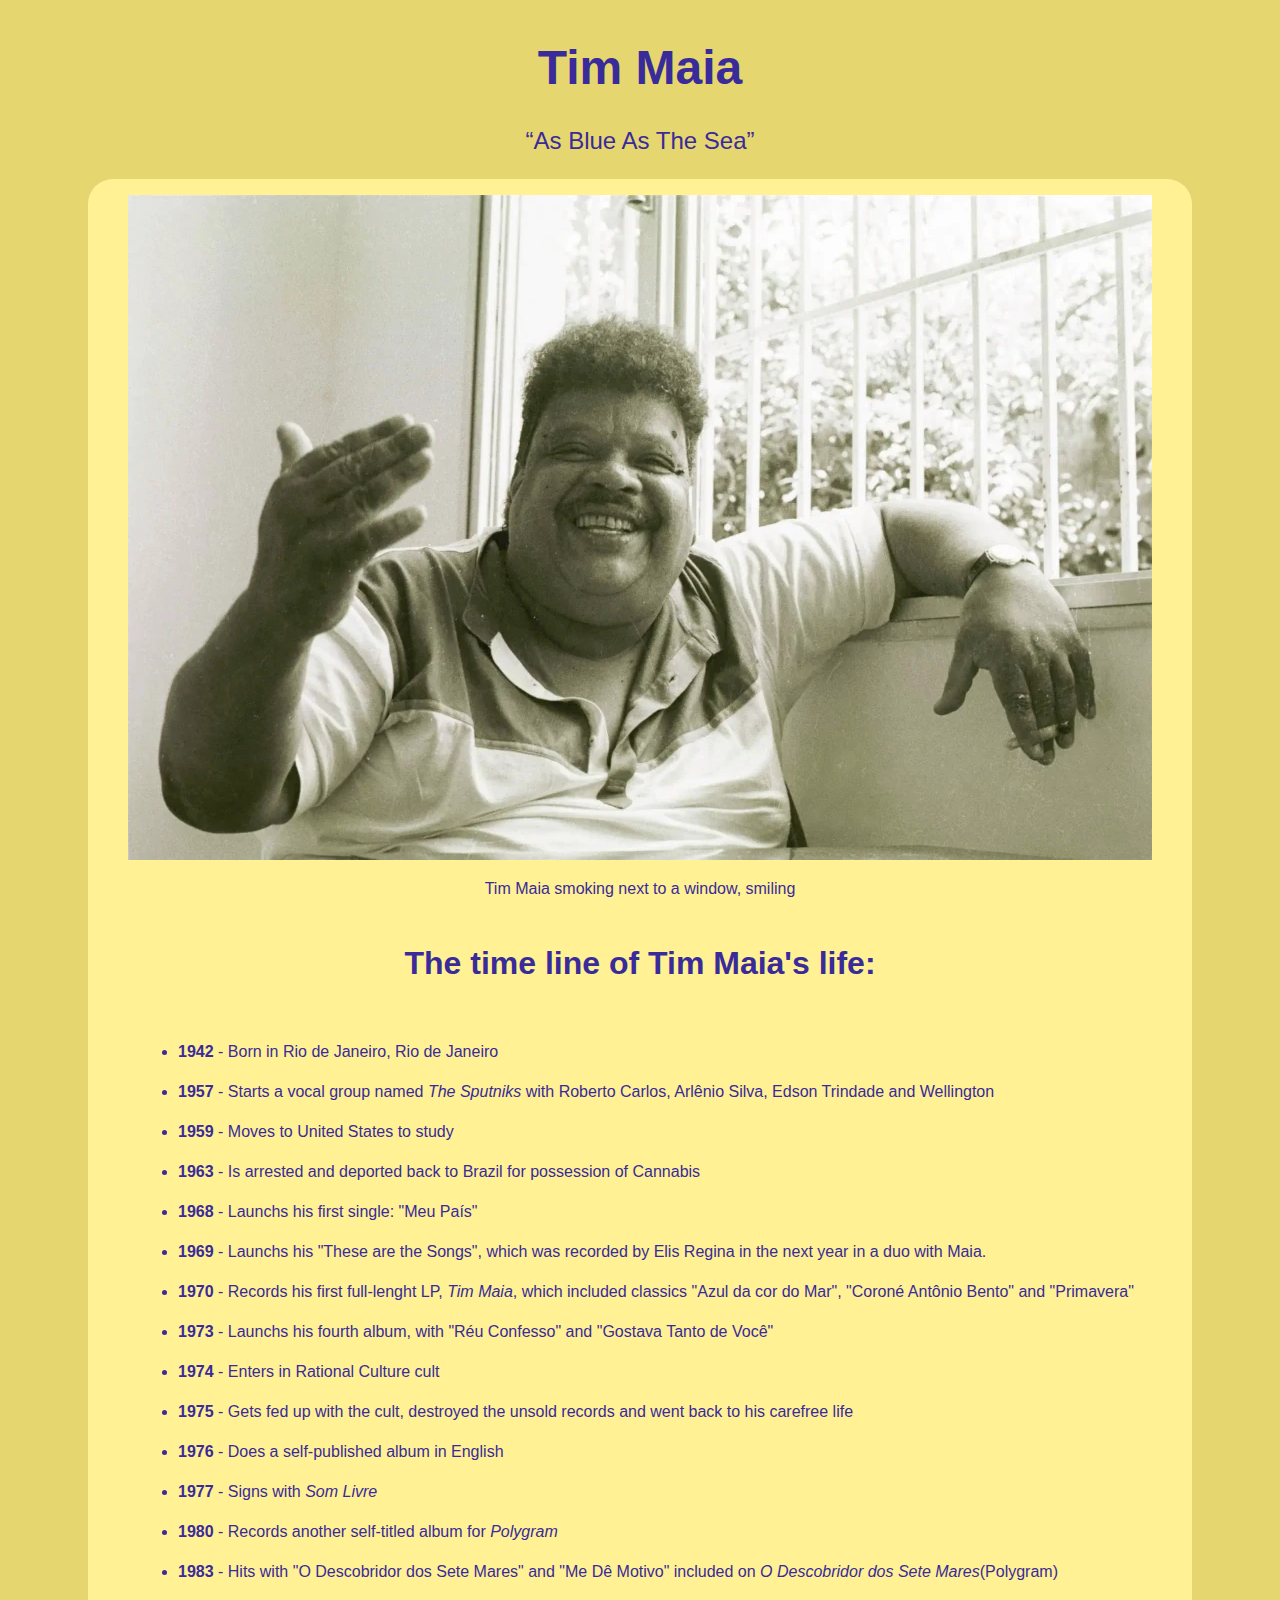
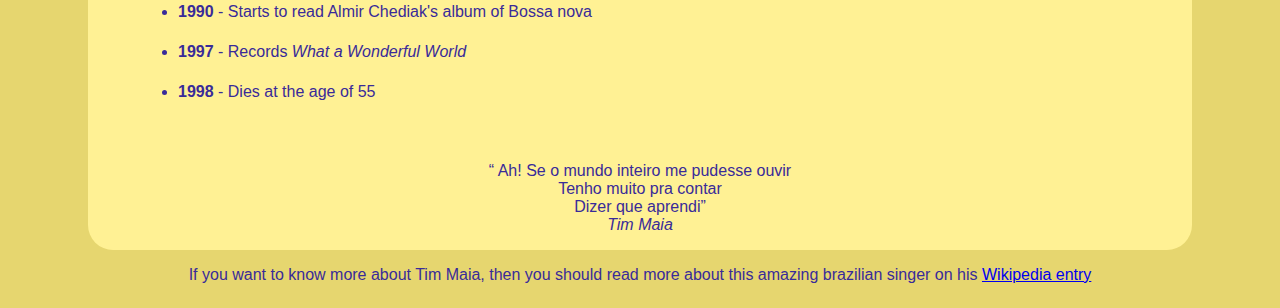
<file: application_layer/http/pages/tribute.html>
<!DOCTYPE html>
<html lang="en">
<head>
    <meta charset="UTF-8">
    <meta name="viewport" content="width=device-width, initial-scale=1.0">
    <title>Tribute to Tim Maia</title>
    <link rel="stylesheet" href="../styles/tribute.css">

    

</head>
<body>
    <header>
        <h1 id="title">Tim Maia</h1>
        <p class="simple-text"><q>As Blue As The Sea</q></p>
    </header>


    <main id="main">
        <figure id="img-div">
            <img src="../images/tim-maia-1024.webp" alt="" id="image">
            <figcaption id="img-caption" class="simple-text">Tim Maia smoking next to a window, smiling</figcaption>
        </figure>
        <section id="tribute-info">
            <h2>The time line of Tim Maia's life:</h2>
            <ul class="simple-text" id="time-line">
                <li><strong>1942</strong> - Born in Rio de Janeiro, Rio de Janeiro</li>
                <li><strong>1957</strong> - Starts a vocal group named <em>The Sputniks</em> with Roberto Carlos, Arlênio Silva, Edson Trindade and Wellington</li>
                <li><strong>1959</strong> - Moves to United States to study</li>
                <li><strong>1963</strong> - Is arrested and deported back to Brazil for possession of Cannabis</li>
                <li><strong>1968</strong> - Launchs his first single: "Meu País"</li>
                <li><strong>1969</strong> - Launchs his "These are the Songs", which was recorded by Elis Regina in the next year in a duo with Maia. </li>
                <li><strong>1970</strong> - Records his first full-lenght LP, <em>Tim Maia</em>, which included classics "Azul da cor do Mar", "Coroné Antônio Bento" and "Primavera"</li>
                <li><strong>1973</strong> - Launchs his fourth album, with "Réu Confesso" and "Gostava Tanto de Você"</li>
                <li><strong>1974</strong> - Enters in Rational Culture cult</li>
                <li><strong>1975</strong> - Gets fed up with the cult, destroyed the unsold records and went back to his carefree life</li>
                <li><strong>1976</strong> - Does a self-published album in English</li>
                <li><strong>1977</strong> - Signs with <em>Som Livre</em></li>
                <li><strong>1980</strong> - Records another self-titled album for <em>Polygram</em></li>
                <li><strong>1983</strong> - Hits with "O Descobridor dos Sete Mares" and "Me Dê Motivo" included on <em>O Descobridor dos Sete Mares</em>(Polygram)</li>
                <li><strong>1990</strong> - Starts to read Almir Chediak's album of Bossa nova</li>
                <li><strong>1997</strong> - Records <em>What a Wonderful World</em></li>
                <li><strong>1998</strong> - Dies at the age of 55</li>    
            </ul>
            <p class="simple-text"><q>
                Ah! Se o mundo inteiro me pudesse ouvir<br>
                Tenho muito pra contar<br>
                Dizer que aprendi</q><br>
            <em>Tim Maia</em></p>
        </section>

    </main>


    <footer>
        <p class="simple-text">If you want to know more about Tim Maia, then you should read more about this amazing brazilian singer on his <a id="tribute-link" href="https://en.wikipedia.org/wiki/Tim_Maia" target="_blank">Wikipedia entry</a> </p>

    </footer>
    
</body>
</html>
</file>
<file: application_layer/http/styles/404.css>
.container{
  min-height: 100vh;
  display: -ms-flexbox;
  display: -webkit-flex;
  display: flex;
  -webkit-flex-direction: row;
  -ms-flex-direction: row;
  flex-direction: row;
  -webkit-flex-wrap: nowrap;
  -ms-flex-wrap: nowrap;
  flex-wrap: nowrap;
  -webkit-justify-content: center;
  -ms-flex-pack: center;
  justify-content: center;
  -webkit-align-content: center;
  -ms-flex-line-pack: center;
  align-content: center;
  -webkit-align-items: center;
  -ms-flex-align: center;
  align-items: center;
}

.page404 {
  width: 400px;
  height: auto;
}

#tree{
  stroke: #59513C;
}

#wood-stump{
  stroke: #59513C;
  -webkit-animation: wood-stump 3s infinite ease-in-out;
  -moz-animation: wood-stump 3s infinite ease-in-out;
  -o-animation: wood-stump 3s infinite ease-in-out;
  animation: wood-stump 3s infinite ease-in-out;
}

@-webkit-keyframes wood-stump{ 0% { -webkit-transform: translate(100px)  } 50% { -webkit-transform:  translate(50px); } 100% { -webkit-transform:  translate(100px); } }
@-moz-keyframes wood-stump{ 0% { -moz-transform:  translate(100px);  } 50% { -moz-transform:  translate(50px); } 100% { -moz-transform:  translate(100px); } }
@-o-keyframes wood-stump{ 0% { -o-transform:  translate(100px);  } 50% { -o-transform:  translate(50px); } 100% { -o-transform:  translate(100px); } }
@keyframes wood-stump{ 0% {-webkit-transform:  translate(100px);-moz-transform:  translate(100px);-ms-transform:   translate(100px);transform:  translate(100px);  } 50% {-webkit-transform:  translate(0px);-moz-transform:  translate(0px);-ms-transform:  translate(0px);transform:  translate(0px); } 100% {-webkit-transform:  translate(100px); -moz-transform:  translate(100px);-ms-transform:  translate(100px);transform:  translate(100px); } }


#leaf{
  stroke: #59513C;
  -webkit-animation: leaf 7s infinite ease-in-out;
  -moz-animation: leaf 7s infinite ease-in-out;
  -o-animation: leaf 7s infinite ease-in-out;
  animation: leaf 7s infinite ease-in-out;
}

@-webkit-keyframes leaf{ 0% { -webkit-transform: translate(0, 70px)  } 50% { -webkit-transform:  translate(0, 50px); } 100% { -webkit-transform:  translate(0, 70px); } }
@-moz-keyframes leaf{ 0% { -moz-transform:  translate(0, 70px);  } 50% { -moz-transform:  translate(0, 50px); } 100% { -moz-transform:  translate(0, 70px); } }
@-o-keyframes leaf{ 0% { -o-transform:  translate(0, 70px);  } 50% { -o-transform:  translate(0, 50px); } 100% { -o-transform:  translate(0, 70px); } }
@keyframes leaf{ 0% {-webkit-transform:  translate(0, 70px);-moz-transform:  translate(0, 70px);-ms-transform:   translate(0, 70px);transform:  translate(0, 70px);  } 50% {-webkit-transform:  translate(0px);-moz-transform:  translate(0px);-ms-transform:  translate(0px);transform:  translate(0px); } 100% {-webkit-transform:  translate(0, 70px); -moz-transform:  translate(0, 70px);-ms-transform:  translate(0, 70px);transform:  translate(0, 70px); } }

#border{
  stroke: #59513C;
}

#Page{
 fill: #59513C;
}
#notFound{
  fill: #A7444B;
}
</file>
<file: application_layer/http/styles/doc.css>
*{
    margin: 0;
    padding: 0;
    box-sizing: border-box;
}

p{
    text-align: justify;
    white-space: normal;
}

body{    
    font-family: 'Open Sans', Arial, sans-serif;
    background-color: #e3e3e3;
    position: absolute;
    top: 0;
    bottom: 0;
    left: 0;
    right: 0;
    color: #202020;
    display: flex;
}

body, #navbar, #main-doc{
    border-bottom: 0;
    min-height: 50px; /* min-height instead of height */
    overflow: auto;
}


#navbar{
    flex: 0 1 30vw;
    display: flex;
    flex-direction: column;
    
}

#header-doc{
    font-size: 1.2em;
    padding: 20px;
    padding-right: 0;
    border-style: solid;
    border-width: 1px;
    color: black;
}   


.nav-link{
    font-size: 1.2em;
    color: #202020;
    padding: 20px;
    border-style: solid;
    border-width: 1px;
    text-decoration: none;
    transition: background-color 0.5s;
}

.nav-link:hover{
    background-color: #d3d3d3;
}

#main-doc{
    flex: 1 1 70vw;
    padding: 20px;
}

.header-section{
    margin: 10px 10px 10px 0px;
    font-size: 1.5em;
}

.main-section h3{
    margin: 10px 10px 10px 0px;

}

pre{
    background-color: #d3d3d3;
    margin: 10px 10px 10px 0px;
    white-space: pre-wrap; 
}

@media only screen and (max-width: 800px){
    body{
        display: flow-root;
    }
    #navbar{
        border-style: solid;
        border-width: 1px;
    }
}
</file>
<file: application_layer/http/styles/form.css>
@import url('https://fonts.googleapis.com/css?family=Poppins:200i,400&display=swap');


@font-face {
    font-family: 'got';
    src: url('../fonts/game_of_thrones-webfont.woff2') format('woff2'),
         url('../fonts/game_of_thrones-webfont.woff') format('woff');
    font-weight: normal;
    font-style: normal;

}

body{
    background-image: url("../images/background-1920.png");
    color: white;
    background-size: contain;

}


#title{
    font-family: got, sans-serif, monospace;
    text-align: center;
    padding: 50px 50px 10px 50px;
    position: relative;
    bottom: 20px;
}

#description{
    text-align: center;
    position: relative;
    bottom: 50px;
    font-family:'Poppins', sans-serif;
    font-weight: 300;
    font-size: 1.4em;
}

#survey-form{

    display: flex;
    flex-direction: column;
    font-family:'Poppins', sans-serif;
    font-size: 1.5em;
    color: white;
    border-style: solid;
    background-color: rgba(12 ,12 ,12, 0.5);
    border-width: 5px;
    border-radius: 20px;
    box-sizing: border-box;
    margin: 5% 20% 20% 20%;
    padding: 1% 5%;
    line-height: 3em;
    text-align: justify;
}

#survey-form p{
    font-family: 'Courier New', Courier, monospace;
    text-align: center;
    line-height: 1em;
    font-weight: 600;

}

.input-text{
    font-weight: 600;
    display: flex;
    flex-direction: column;
    line-height: 1.2em;

    
}
.input-text input{
    font-size: 1em;
}

#best-div{
    font-weight: 600;
    display: flex;
    flex-direction: column;
}
#best-div select{
    font-size: 1em;
}

#strong-div{
    font-weight: 600;
    display: flex;
    flex-direction: column;
}

#strong-div input{
    font-size: 1em;
}
#strong-div div{
    font-weight: 200;
}

#weak-div input{
    font-size: 1em;
}

#weak-div div{
    font-weight: 200;
}
#weak-div{
    font-weight: 600;
    display: flex;
    flex-direction: column;
}

#dead-list{
    font-weight: 600;
    display: grid;
    gap: 20px;
    grid-template-columns: repeat(auto-fit, minmax(250px, 1fr));
}

#dead-list legend{
    line-height: 1em;
    text-align: justify;
}
#dead-list div{
    line-height: 1em;
    font-weight: 200;
    font-size: 0.8em

}

#comments{
    display: flex;
    flex-direction: column;
}

#comments label{
    line-height: 1.2em;
    font-weight: 600;
}

#comments textarea{
    font-size: 1em;
}

@media only screen and (max-width: 800px){
    #survey-form{
        margin: 3%;
    }

}
</file>
<file: application_layer/http/styles/tribute.css>
/*------------- color-changing ---------------*/

.simple-text{
    color: #392B99;
    text-align: center;
    font-family: Arial, Helvetica, sans-serif;
}

header #title{
    color: #392B99;
    text-align: center;
    font-family: Arial, Helvetica, sans-serif;
    font-size: 3em;

}
header p{
    font-size: 1.5em;
}
h2{
    color: #392B99;
    text-align: center;
    font-family: Arial, Helvetica, sans-serif;
    font-size: 2em;

}

/*-------------------- Body ------------------------*/

body{
    background-color: #E6D66F;
    display: grid;
    grid-template-areas: 
    "header"
    "pic"
    "timeline"
    "footer";
    justify-items: center;
    align-items: center;
    
}

header{
    grid-area: header;
}

#main{
    background-color: #FFF194;
    border-radius: 25px;
    max-width: 100%;
    height: auto;
    padding: 30px auto 30px auto;
}
#img-div{
    grid-area: pic;
    display: flex;
    flex-direction:column;
    align-items: center;
    padding: 10px auto 10px auto;
}
#img-div img{
    max-width: 100%;
    height: auto;
}

#img-caption{
    padding: 20px;
    text-align: center;
}

#tribute-info{
    grid-area: timeline;
    box-sizing: border-box;

}

#time-line{
    text-align: justify;
    line-height: 2.5em;
    margin: 50px;
}

/*----------- Footer --------------------*/

footer{
    grid-area: footer;
}
</file>
